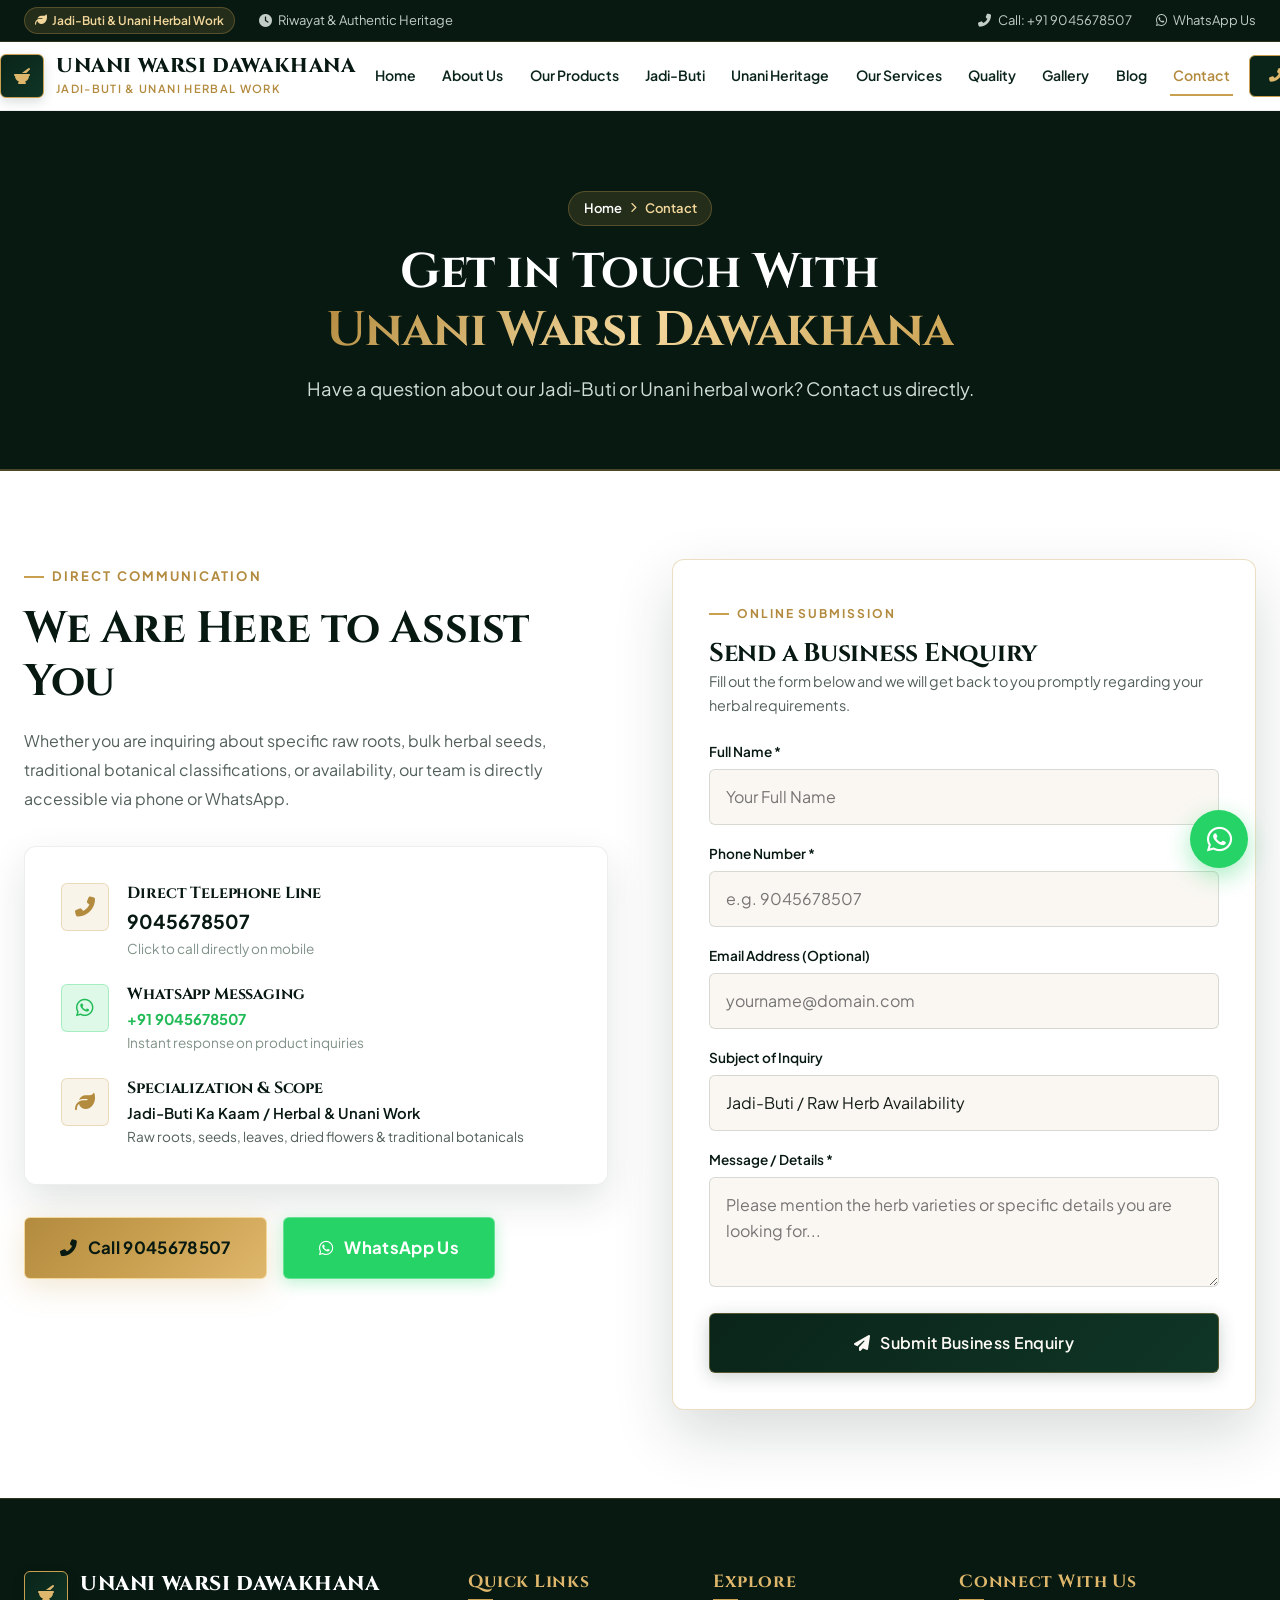
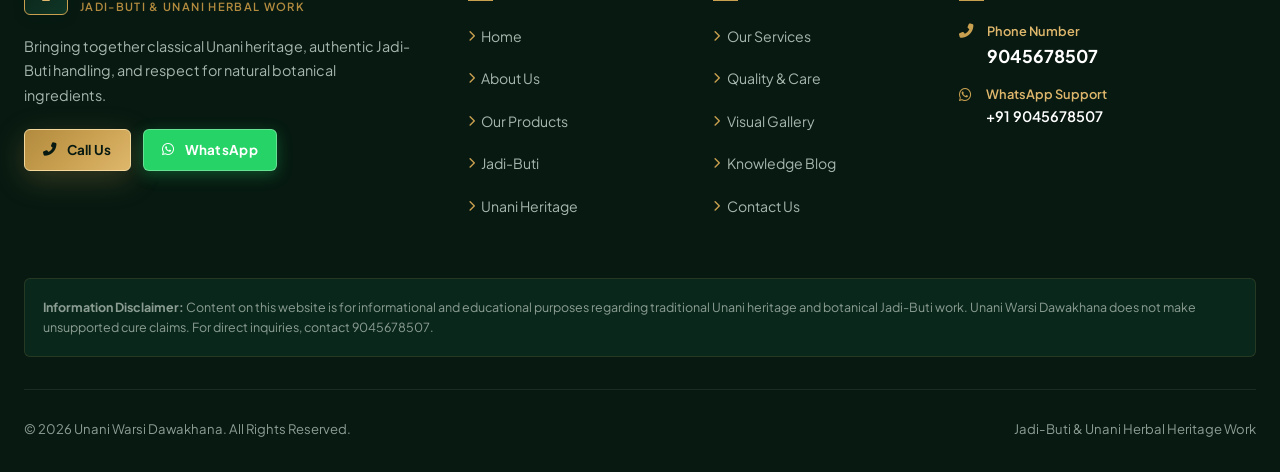
<file: contact.html>
<!DOCTYPE html>
<html lang="en">
<head>
  <meta charset="UTF-8">
  <meta name="viewport" content="width=device-width, initial-scale=1.0">
  <title>Contact Us | Unani Warsi Dawakhana — Phone: 9045678507</title>
  <meta name="description" content="Get in touch with Unani Warsi Dawakhana for enquiries regarding Jadi-Buti, raw botanicals, roots, and Unani herbal work. Call 9045678507 or WhatsApp us.">
  <meta name="keywords" content="Contact Unani Warsi Dawakhana, 9045678507, Jadi Buti phone, Unani herbal enquiry, WhatsApp Dawakhana">
  
  <!-- Stylesheets -->
  <link rel="stylesheet" href="assets/css/style.css">
  <link rel="stylesheet" href="https://cdnjs.cloudflare.com/ajax/libs/font-awesome/6.4.0/css/all.min.css">
</head>
<body>

  <!-- Scroll Progress Indicator -->
  <div id="scroll-progress"></div>

  <!-- Top Bar -->
  <div class="top-bar">
    <div class="container top-bar-inner">
      <div class="top-bar-left">
        <span class="top-bar-badge"><i class="fas fa-leaf"></i> Jadi-Buti & Unani Herbal Work</span>
        <span class="top-bar-link"><i class="fas fa-clock"></i> Riwayat & Authentic Heritage</span>
      </div>
      <div class="top-bar-right">
        <a href="tel:9045678507" class="top-bar-link"><i class="fas fa-phone-alt"></i> Call: +91 9045678507</a>
        <a href="https://wa.me/919045678507?text=Hello%2C%20I%20would%20like%20to%20know%20more%20about%20Unani%20Warsi%20Dawakhana%20and%20your%20Jadi-Buti%20work." target="_blank" rel="noopener" class="top-bar-link"><i class="fab fa-whatsapp"></i> WhatsApp Us</a>
      </div>
    </div>
  </div>

  <!-- Main Sticky Header -->
  <header class="main-header">
    <div class="container nav-container">
      <a href="index.html" class="brand-logo">
        <div class="brand-emblem-wrap">
          <div class="brand-icon"><i class="fas fa-mortar-pestle"></i></div>
          <div class="brand-text-wrap">
            <span class="brand-name">UNANI WARSI DAWAKHANA</span>
            <span class="brand-tagline">Jadi-Buti & Unani Herbal Work</span>
          </div>
        </div>
      </a>

      <!-- Desktop Navigation -->
      <nav class="nav-menu">
        <a href="index.html" class="nav-link">Home</a>
        <a href="about.html" class="nav-link">About Us</a>
        <a href="products.html" class="nav-link">Our Products</a>
        <a href="jadi-buti.html" class="nav-link">Jadi-Buti</a>
        <a href="unani-heritage.html" class="nav-link">Unani Heritage</a>
        <a href="services.html" class="nav-link">Our Services</a>
        <a href="quality.html" class="nav-link">Quality</a>
        <a href="gallery.html" class="nav-link">Gallery</a>
        <a href="blog.html" class="nav-link">Blog</a>
        <a href="contact.html" class="nav-link active">Contact</a>
      </nav>

      <!-- Action Buttons -->
      <div class="header-actions">
        <a href="tel:9045678507" class="btn-header-call"><i class="fas fa-phone-alt"></i> Call Now</a>
        <a href="https://wa.me/919045678507?text=Hello%2C%20I%20would%20like%20to%20know%20more%20about%20Unani%20Warsi%20Dawakhana%20and%20your%20Jadi-Buti%20work." target="_blank" rel="noopener" class="btn-header-wa"><i class="fab fa-whatsapp"></i> WhatsApp</a>
        <button class="mobile-toggle" id="mobile-menu-toggle" aria-label="Open Navigation Menu"><i class="fas fa-bars"></i></button>
      </div>
    </div>
  </header>

  <!-- Mobile Drawer -->
  <div class="mobile-drawer-overlay" id="mobile-drawer-overlay"></div>
  <div class="mobile-drawer" id="mobile-drawer">
    <div>
      <div class="mobile-drawer-header">
        <div class="brand-text-wrap">
          <span class="brand-name" style="color: #ffffff; font-size: 1.1rem;">UNANI WARSI DAWAKHANA</span>
          <span class="brand-tagline">Jadi-Buti & Unani Work</span>
        </div>
        <button class="mobile-close-btn" id="mobile-close-btn" aria-label="Close Navigation Menu"><i class="fas fa-times"></i></button>
      </div>
      <div class="mobile-menu-links">
        <a href="index.html"><span>Home</span> <i class="fas fa-chevron-right"></i></a>
        <a href="about.html"><span>About Us</span> <i class="fas fa-chevron-right"></i></a>
        <a href="products.html"><span>Our Products</span> <i class="fas fa-chevron-right"></i></a>
        <a href="jadi-buti.html"><span>Jadi-Buti</span> <i class="fas fa-chevron-right"></i></a>
        <a href="unani-heritage.html"><span>Unani Heritage</span> <i class="fas fa-chevron-right"></i></a>
        <a href="services.html"><span>Our Services</span> <i class="fas fa-chevron-right"></i></a>
        <a href="quality.html"><span>Quality</span> <i class="fas fa-chevron-right"></i></a>
        <a href="gallery.html"><span>Gallery</span> <i class="fas fa-chevron-right"></i></a>
        <a href="blog.html"><span>Blog / Knowledge</span> <i class="fas fa-chevron-right"></i></a>
        <a href="contact.html" class="active"><span>Contact Us</span> <i class="fas fa-chevron-right"></i></a>
      </div>
    </div>
    <div class="mobile-drawer-footer">
      <a href="tel:9045678507" class="btn btn-gold btn-sm"><i class="fas fa-phone-alt"></i> Call: 9045678507</a>
      <a href="https://wa.me/919045678507?text=Hello%2C%20I%20would%20like%20to%20know%20more%20about%20Unani%20Warsi%20Dawakhana%20and%20your%20Jadi-Buti%20work." target="_blank" rel="noopener" class="btn btn-whatsapp btn-sm"><i class="fab fa-whatsapp"></i> WhatsApp Us</a>
    </div>
  </div>

  <!-- ==========================================================================
       PAGE HERO
       ========================================================================== -->
  <section class="page-hero">
    <div class="page-hero-bg" style="background-image: url('https://images.unsplash.com/photo-1540555700478-4be289fbecef?auto=format&fit=crop&w=1920&q=80');"></div>
    <div class="container page-hero-content reveal">
      <div class="breadcrumb">
        <a href="index.html">Home</a>
        <i class="fas fa-chevron-right" style="font-size: 0.65rem;"></i>
        <span>Contact</span>
      </div>
      <h1 class="page-hero-title">Get in Touch With <br><span class="gold-text">Unani Warsi Dawakhana</span></h1>
      <p class="page-hero-subtitle">Have a question about our Jadi-Buti or Unani herbal work? Contact us directly.</p>
    </div>
  </section>

  <!-- ==========================================================================
       CONTACT CONTENT & FORM SECTION
       ========================================================================== -->
  <section class="section bg-white">
    <div class="container">
      <div class="grid-2" style="align-items: start; gap: 4rem;">
        
        <!-- Left Column: Contact Information -->
        <div class="reveal">
          <span class="section-tag">Direct Communication</span>
          <h2 class="section-title">We Are Here to Assist You</h2>
          <p style="color: var(--color-text-muted); line-height: 1.8; margin-bottom: 2rem;">
            Whether you are inquiring about specific raw roots, bulk herbal seeds, traditional botanical classifications, or availability, our team is directly accessible via phone or WhatsApp.
          </p>

          <div class="contact-card-box" style="margin-bottom: 2rem;">
            <div class="contact-info-list">
              
              <!-- Phone -->
              <div class="contact-info-item">
                <div class="contact-info-icon"><i class="fas fa-phone-alt"></i></div>
                <div class="contact-info-text">
                  <h4>Direct Telephone Line</h4>
                  <p><a href="tel:9045678507" style="font-weight: 700; font-size: 1.2rem; color: var(--color-forest-dark);">9045678507</a></p>
                  <p style="font-size: 0.85rem; color: var(--color-text-light);">Click to call directly on mobile</p>
                </div>
              </div>

              <!-- WhatsApp -->
              <div class="contact-info-item">
                <div class="contact-info-icon" style="background: rgba(37, 211, 102, 0.15); border-color: rgba(37, 211, 102, 0.3); color: #20BA56;"><i class="fab fa-whatsapp"></i></div>
                <div class="contact-info-text">
                  <h4>WhatsApp Messaging</h4>
                  <p><a href="https://wa.me/919045678507?text=Hello%2C%20I%20would%20like%20to%20know%20more%20about%20Unani%20Warsi%20Dawakhana%20and%20your%20Jadi-Buti%20work." target="_blank" rel="noopener" style="font-weight: 700; color: #20BA56;">+91 9045678507</a></p>
                  <p style="font-size: 0.85rem; color: var(--color-text-light);">Instant response on product inquiries</p>
                </div>
              </div>

              <!-- Specialization -->
              <div class="contact-info-item">
                <div class="contact-info-icon"><i class="fas fa-leaf"></i></div>
                <div class="contact-info-text">
                  <h4>Specialization & Scope</h4>
                  <p style="color: var(--color-forest-dark); font-weight: 600;">Jadi-Buti Ka Kaam / Herbal & Unani Work</p>
                  <p style="font-size: 0.85rem; color: var(--color-text-muted);">Raw roots, seeds, leaves, dried flowers & traditional botanicals</p>
                </div>
              </div>

            </div>
          </div>

          <div style="display: flex; gap: 1rem; flex-wrap: wrap;">
            <a href="tel:9045678507" class="btn btn-gold btn-lg"><i class="fas fa-phone-alt"></i> Call 9045678507</a>
            <a href="https://wa.me/919045678507?text=Hello%2C%20I%20would%20like%20to%20know%20more%20about%20Unani%20Warsi%20Dawakhana%20and%20your%20Jadi-Buti%20work." target="_blank" rel="noopener" class="btn btn-whatsapp btn-lg"><i class="fab fa-whatsapp"></i> WhatsApp Us</a>
          </div>
        </div>

        <!-- Right Column: Interactive Business Enquiry Form -->
        <div class="contact-card-box reveal reveal-delay-1" style="background: #ffffff; border: 1px solid var(--color-gold-border); box-shadow: var(--shadow-xl);">
          <div style="margin-bottom: 1.5rem;">
            <span class="section-tag" style="font-size: 0.75rem;">Online Submission</span>
            <h3 style="font-size: 1.6rem; color: var(--color-forest-dark);">Send a Business Enquiry</h3>
            <p style="color: var(--color-text-muted); font-size: 0.9rem;">Fill out the form below and we will get back to you promptly regarding your herbal requirements.</p>
          </div>

          <form id="dawakhana-contact-form">
            <div class="form-group">
              <label for="contact-name" class="form-label">Full Name *</label>
              <input type="text" id="contact-name" class="form-control" placeholder="Your Full Name" required>
            </div>

            <div class="form-group">
              <label for="contact-phone" class="form-label">Phone Number *</label>
              <input type="tel" id="contact-phone" class="form-control" placeholder="e.g. 9045678507" required>
            </div>

            <div class="form-group">
              <label for="contact-email" class="form-label">Email Address (Optional)</label>
              <input type="email" id="contact-email" class="form-control" placeholder="yourname@domain.com">
            </div>

            <div class="form-group">
              <label for="contact-subject" class="form-label">Subject of Inquiry</label>
              <select id="contact-subject" class="form-control">
                <option value="Jadi-Buti Raw Materials">Jadi-Buti / Raw Herb Availability</option>
                <option value="Medicinal Roots (Jadiyan)">Medicinal Roots (Jadiyan)</option>
                <option value="Botanical Seeds">Botanical Seeds (Beej)</option>
                <option value="Dried Leaves & Flowers">Dried Leaves & Flowers</option>
                <option value="Unani Formulation Guidance">Traditional Unani Work</option>
                <option value="General Business Enquiry">General Business Enquiry</option>
              </select>
            </div>

            <div class="form-group">
              <label for="contact-message" class="form-label">Message / Details *</label>
              <textarea id="contact-message" class="form-control" placeholder="Please mention the herb varieties or specific details you are looking for..." required></textarea>
            </div>

            <button type="submit" class="btn btn-primary" style="width: 100%; padding: 1rem; font-size: 1rem;">
              <i class="fas fa-paper-plane"></i> Submit Business Enquiry
            </button>
          </form>
        </div>

      </div>
    </div>
  </section>

  <!-- Form Success Toast Notification -->
  <div class="form-feedback-toast" id="form-feedback-toast">
    <i class="fas fa-check-circle" style="color: var(--color-gold-light); font-size: 1.5rem;"></i>
    <div>
      <h5 style="color: #ffffff; margin-bottom: 2px;">Thank you for your enquiry!</h5>
      <p style="color: var(--color-text-inverse-muted); font-size: 0.85rem; margin: 0;">Unani Warsi Dawakhana will review your message and contact you soon.</p>
    </div>
  </div>

  <!-- ==========================================================================
       FOOTER
       ========================================================================== -->
  <footer class="main-footer">
    <div class="container">
      <div class="footer-grid">
        <div>
          <div class="brand-emblem-wrap">
            <div class="brand-icon"><i class="fas fa-mortar-pestle"></i></div>
            <div class="brand-text-wrap">
              <span class="brand-name" style="color: #ffffff;">UNANI WARSI DAWAKHANA</span>
              <span class="brand-tagline">Jadi-Buti & Unani Herbal Work</span>
            </div>
          </div>
          <p class="footer-brand-desc">Bringing together classical Unani heritage, authentic Jadi-Buti handling, and respect for natural botanical ingredients.</p>
          <div style="display: flex; gap: 0.75rem;">
            <a href="tel:9045678507" class="btn btn-gold btn-sm"><i class="fas fa-phone-alt"></i> Call Us</a>
            <a href="https://wa.me/919045678507?text=Hello%2C%20I%20would%20like%20to%20know%20more%20about%20Unani%20Warsi%20Dawakhana%20and%20your%20Jadi-Buti%20work." target="_blank" rel="noopener" class="btn btn-whatsapp btn-sm"><i class="fab fa-whatsapp"></i> WhatsApp</a>
          </div>
        </div>

        <div>
          <h4 class="footer-heading">Quick Links</h4>
          <ul class="footer-links">
            <li><a href="index.html" class="footer-link"><i class="fas fa-chevron-right" style="font-size: 0.7rem; color: var(--color-gold-main);"></i> Home</a></li>
            <li><a href="about.html" class="footer-link"><i class="fas fa-chevron-right" style="font-size: 0.7rem; color: var(--color-gold-main);"></i> About Us</a></li>
            <li><a href="products.html" class="footer-link"><i class="fas fa-chevron-right" style="font-size: 0.7rem; color: var(--color-gold-main);"></i> Our Products</a></li>
            <li><a href="jadi-buti.html" class="footer-link"><i class="fas fa-chevron-right" style="font-size: 0.7rem; color: var(--color-gold-main);"></i> Jadi-Buti</a></li>
            <li><a href="unani-heritage.html" class="footer-link"><i class="fas fa-chevron-right" style="font-size: 0.7rem; color: var(--color-gold-main);"></i> Unani Heritage</a></li>
          </ul>
        </div>

        <div>
          <h4 class="footer-heading">Explore</h4>
          <ul class="footer-links">
            <li><a href="services.html" class="footer-link"><i class="fas fa-chevron-right" style="font-size: 0.7rem; color: var(--color-gold-main);"></i> Our Services</a></li>
            <li><a href="quality.html" class="footer-link"><i class="fas fa-chevron-right" style="font-size: 0.7rem; color: var(--color-gold-main);"></i> Quality & Care</a></li>
            <li><a href="gallery.html" class="footer-link"><i class="fas fa-chevron-right" style="font-size: 0.7rem; color: var(--color-gold-main);"></i> Visual Gallery</a></li>
            <li><a href="blog.html" class="footer-link"><i class="fas fa-chevron-right" style="font-size: 0.7rem; color: var(--color-gold-main);"></i> Knowledge Blog</a></li>
            <li><a href="contact.html" class="footer-link"><i class="fas fa-chevron-right" style="font-size: 0.7rem; color: var(--color-gold-main);"></i> Contact Us</a></li>
          </ul>
        </div>

        <div>
          <h4 class="footer-heading">Connect With Us</h4>
          <div class="footer-contact-item">
            <i class="fas fa-phone-alt footer-contact-icon"></i>
            <div>
              <span style="display: block; font-size: 0.8rem; color: var(--color-gold-light); font-weight: 600;">Phone Number</span>
              <a href="tel:9045678507" style="color: #ffffff; font-weight: 700; font-size: 1.1rem;">9045678507</a>
            </div>
          </div>
          <div class="footer-contact-item">
            <i class="fab fa-whatsapp footer-contact-icon"></i>
            <div>
              <span style="display: block; font-size: 0.8rem; color: var(--color-gold-light); font-weight: 600;">WhatsApp Support</span>
              <a href="https://wa.me/919045678507?text=Hello%2C%20I%20would%20like%20to%20know%20more%20about%20Unani%20Warsi%20Dawakhana%20and%20your%20Jadi-Buti%20work." target="_blank" rel="noopener" style="color: #ffffff; font-weight: 600;">+91 9045678507</a>
            </div>
          </div>
        </div>
      </div>

      <div class="footer-disclaimer-box">
        <strong>Information Disclaimer:</strong> Content on this website is for informational and educational purposes regarding traditional Unani heritage and botanical Jadi-Buti work. Unani Warsi Dawakhana does not make unsupported cure claims. For direct inquiries, contact 9045678507.
      </div>

      <div class="footer-bottom">
        <div>© 2026 Unani Warsi Dawakhana. All Rights Reserved.</div>
        <div>Jadi-Buti & Unani Herbal Heritage Work</div>
      </div>
    </div>
  </footer>

  <!-- Floating WhatsApp & Mobile Bar -->
  <a href="https://wa.me/919045678507?text=Hello%2C%20I%20would%20like%20to%20know%20more%20about%20Unani%20Warsi%20Dawakhana%20and%20your%20Jadi-Buti%20work." target="_blank" rel="noopener" class="floating-whatsapp pulse-glow" aria-label="Chat with us on WhatsApp"><i class="fab fa-whatsapp"></i></a>
  <div class="mobile-bottom-bar">
    <div class="mobile-bottom-bar-inner">
      <a href="tel:9045678507" class="btn btn-gold btn-sm"><i class="fas fa-phone-alt"></i> Call Now</a>
      <a href="https://wa.me/919045678507?text=Hello%2C%20I%20would%20like%20to%20know%20more%20about%20Unani%20Warsi%20Dawakhana%20and%20your%20Jadi-Buti%20work." target="_blank" rel="noopener" class="btn btn-whatsapp btn-sm"><i class="fab fa-whatsapp"></i> WhatsApp</a>
    </div>
  </div>

  <script src="assets/js/main.js"></script>
</body>
</html>
</file>
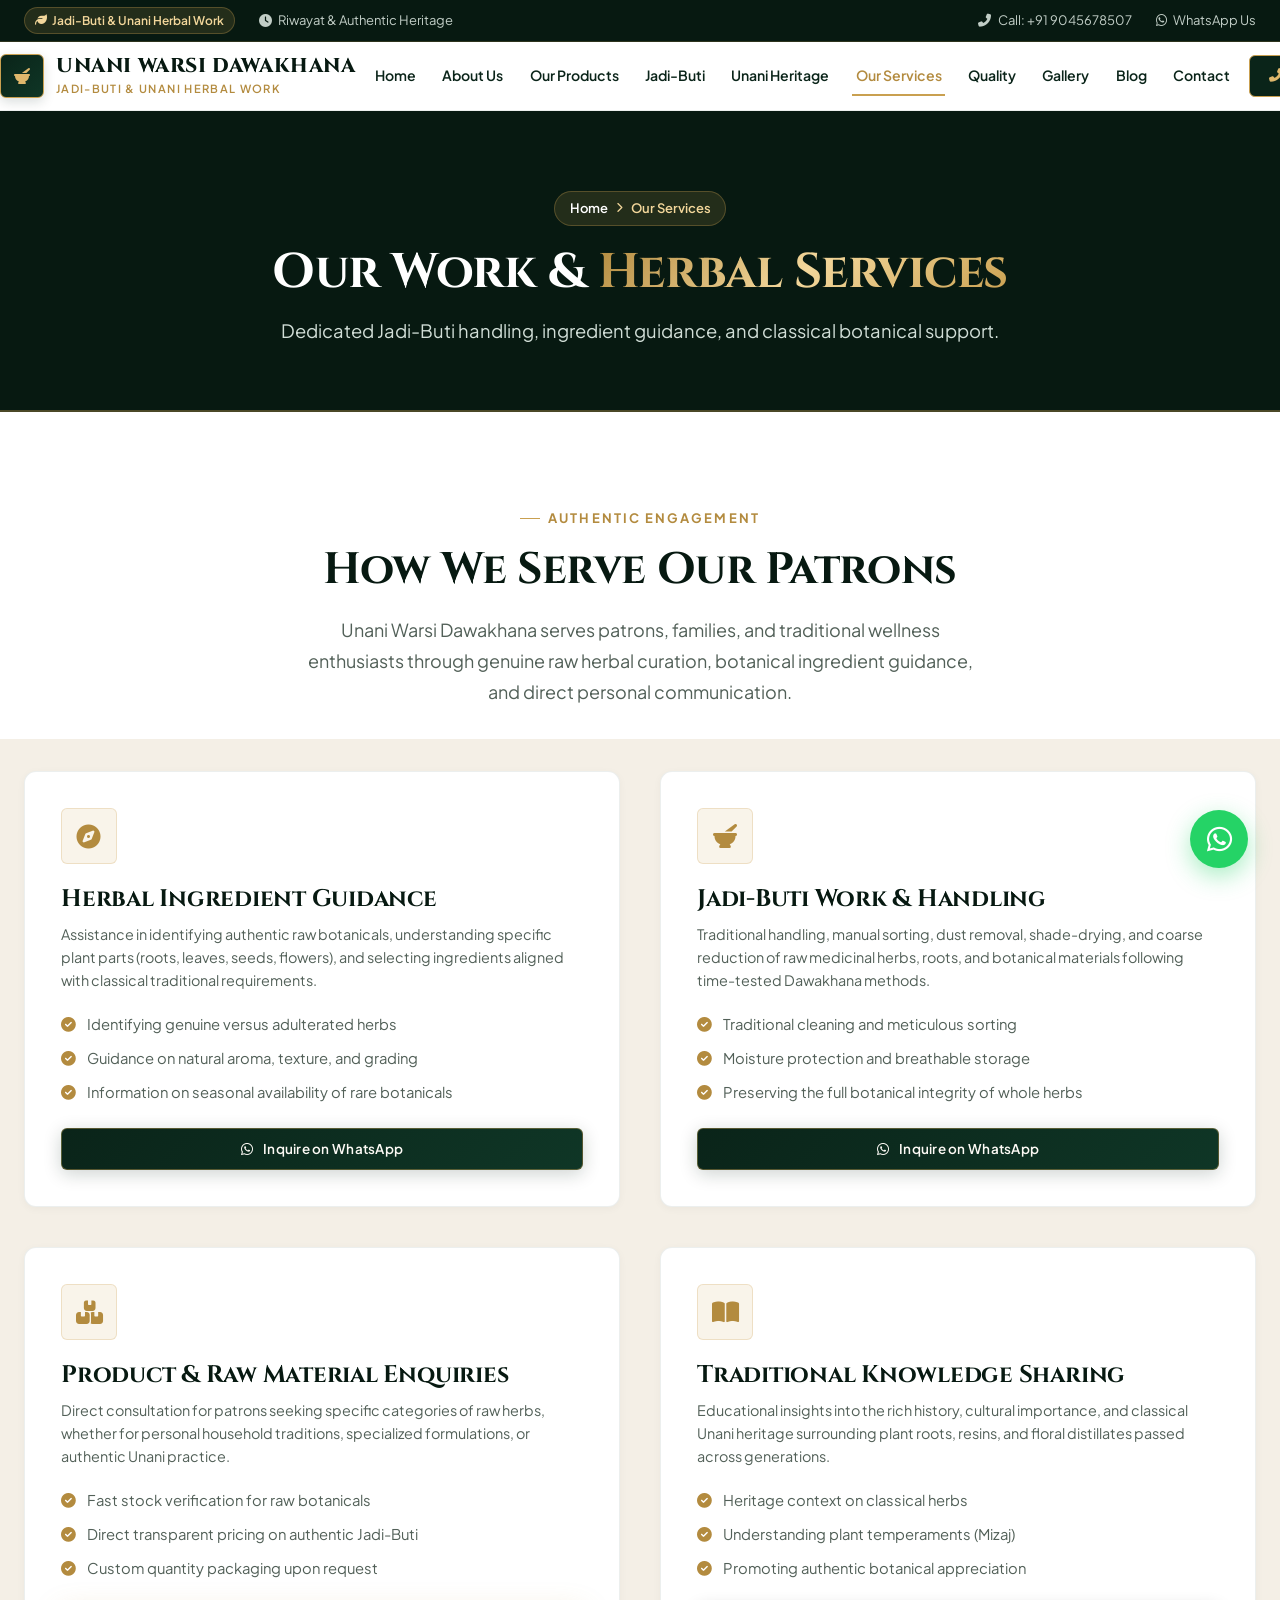
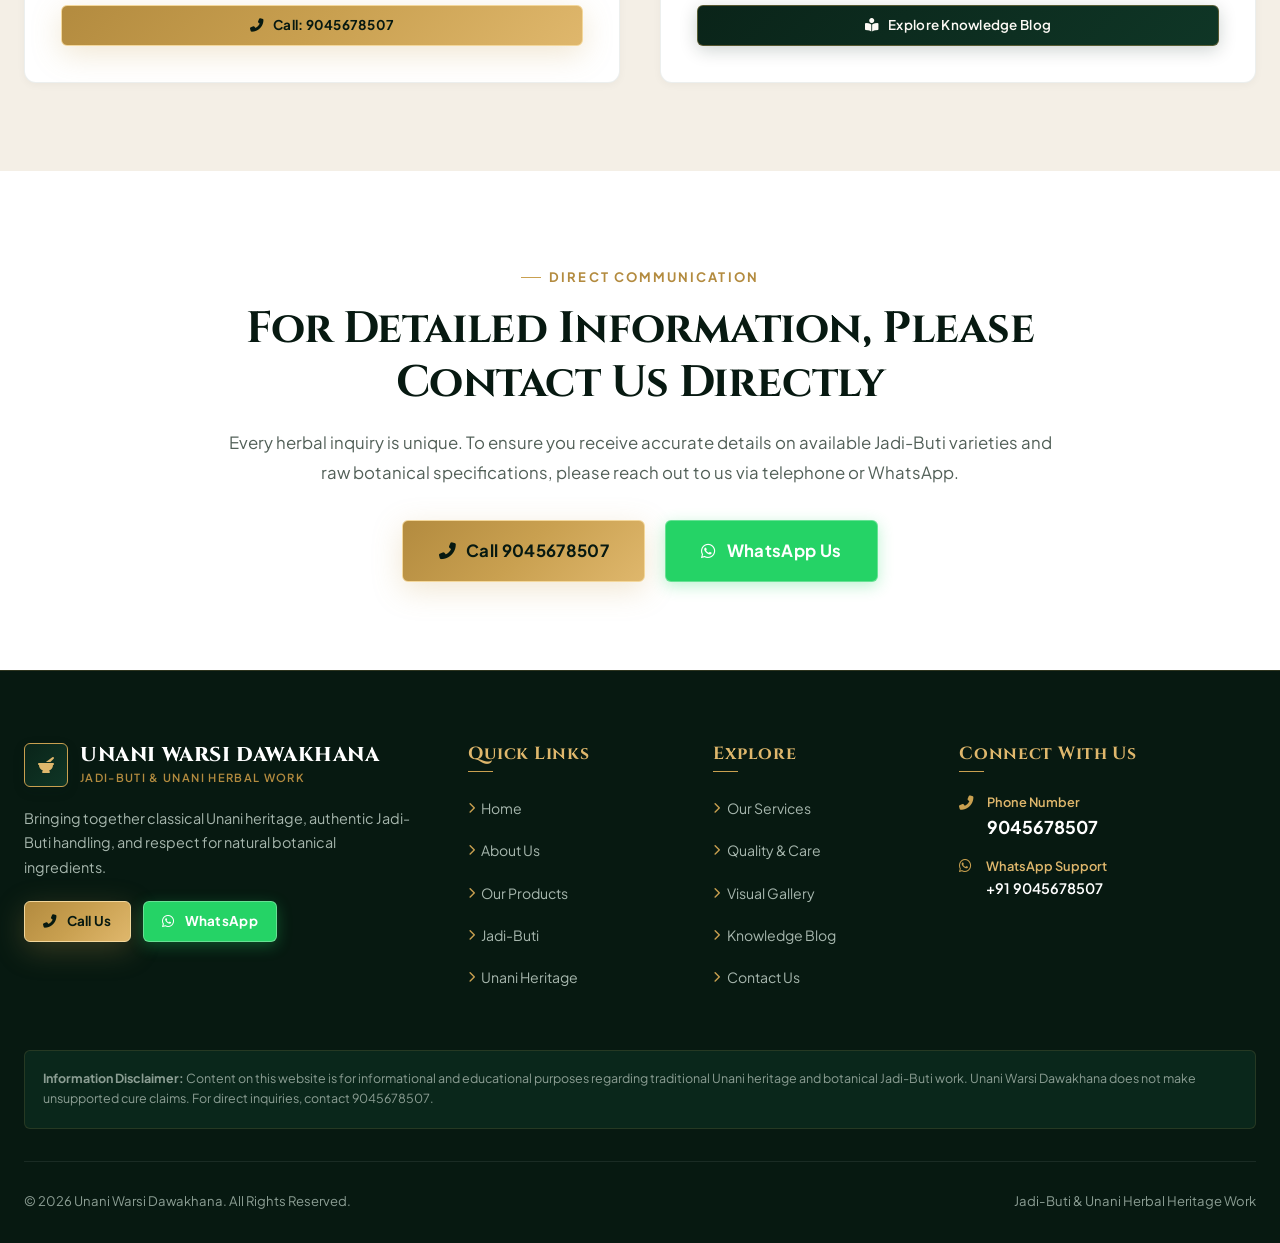
<file: services.html>
<!DOCTYPE html>
<html lang="en">
<head>
  <meta charset="UTF-8">
  <meta name="viewport" content="width=device-width, initial-scale=1.0">
  <title>Our Services & Herbal Work | Unani Warsi Dawakhana</title>
  <meta name="description" content="Explore our Jadi-Buti work, botanical ingredient guidance, and traditional Unani herbal services at Unani Warsi Dawakhana. Direct enquiries: 9045678507.">
  <meta name="keywords" content="Unani Dawakhana services, Jadi Buti work, Herbal guidance, Raw herb enquiries, Botanical consultation">
  
  <!-- Stylesheets -->
  <link rel="stylesheet" href="assets/css/style.css">
  <link rel="stylesheet" href="https://cdnjs.cloudflare.com/ajax/libs/font-awesome/6.4.0/css/all.min.css">
</head>
<body>

  <!-- Scroll Progress Indicator -->
  <div id="scroll-progress"></div>

  <!-- Top Bar -->
  <div class="top-bar">
    <div class="container top-bar-inner">
      <div class="top-bar-left">
        <span class="top-bar-badge"><i class="fas fa-leaf"></i> Jadi-Buti & Unani Herbal Work</span>
        <span class="top-bar-link"><i class="fas fa-clock"></i> Riwayat & Authentic Heritage</span>
      </div>
      <div class="top-bar-right">
        <a href="tel:9045678507" class="top-bar-link"><i class="fas fa-phone-alt"></i> Call: +91 9045678507</a>
        <a href="https://wa.me/919045678507?text=Hello%2C%20I%20would%20like%20to%20know%20more%20about%20Unani%20Warsi%20Dawakhana%20and%20your%20Jadi-Buti%20work." target="_blank" rel="noopener" class="top-bar-link"><i class="fab fa-whatsapp"></i> WhatsApp Us</a>
      </div>
    </div>
  </div>

  <!-- Main Sticky Header -->
  <header class="main-header">
    <div class="container nav-container">
      <a href="index.html" class="brand-logo">
        <div class="brand-emblem-wrap">
          <div class="brand-icon"><i class="fas fa-mortar-pestle"></i></div>
          <div class="brand-text-wrap">
            <span class="brand-name">UNANI WARSI DAWAKHANA</span>
            <span class="brand-tagline">Jadi-Buti & Unani Herbal Work</span>
          </div>
        </div>
      </a>

      <!-- Desktop Navigation -->
      <nav class="nav-menu">
        <a href="index.html" class="nav-link">Home</a>
        <a href="about.html" class="nav-link">About Us</a>
        <a href="products.html" class="nav-link">Our Products</a>
        <a href="jadi-buti.html" class="nav-link">Jadi-Buti</a>
        <a href="unani-heritage.html" class="nav-link">Unani Heritage</a>
        <a href="services.html" class="nav-link active">Our Services</a>
        <a href="quality.html" class="nav-link">Quality</a>
        <a href="gallery.html" class="nav-link">Gallery</a>
        <a href="blog.html" class="nav-link">Blog</a>
        <a href="contact.html" class="nav-link">Contact</a>
      </nav>

      <!-- Action Buttons -->
      <div class="header-actions">
        <a href="tel:9045678507" class="btn-header-call"><i class="fas fa-phone-alt"></i> Call Now</a>
        <a href="https://wa.me/919045678507?text=Hello%2C%20I%20would%20like%20to%20know%20more%20about%20Unani%20Warsi%20Dawakhana%20and%20your%20Jadi-Buti%20work." target="_blank" rel="noopener" class="btn-header-wa"><i class="fab fa-whatsapp"></i> WhatsApp</a>
        <button class="mobile-toggle" id="mobile-menu-toggle" aria-label="Open Navigation Menu"><i class="fas fa-bars"></i></button>
      </div>
    </div>
  </header>

  <!-- Mobile Drawer -->
  <div class="mobile-drawer-overlay" id="mobile-drawer-overlay"></div>
  <div class="mobile-drawer" id="mobile-drawer">
    <div>
      <div class="mobile-drawer-header">
        <div class="brand-text-wrap">
          <span class="brand-name" style="color: #ffffff; font-size: 1.1rem;">UNANI WARSI DAWAKHANA</span>
          <span class="brand-tagline">Jadi-Buti & Unani Work</span>
        </div>
        <button class="mobile-close-btn" id="mobile-close-btn" aria-label="Close Navigation Menu"><i class="fas fa-times"></i></button>
      </div>
      <div class="mobile-menu-links">
        <a href="index.html"><span>Home</span> <i class="fas fa-chevron-right"></i></a>
        <a href="about.html"><span>About Us</span> <i class="fas fa-chevron-right"></i></a>
        <a href="products.html"><span>Our Products</span> <i class="fas fa-chevron-right"></i></a>
        <a href="jadi-buti.html"><span>Jadi-Buti</span> <i class="fas fa-chevron-right"></i></a>
        <a href="unani-heritage.html"><span>Unani Heritage</span> <i class="fas fa-chevron-right"></i></a>
        <a href="services.html" class="active"><span>Our Services</span> <i class="fas fa-chevron-right"></i></a>
        <a href="quality.html"><span>Quality</span> <i class="fas fa-chevron-right"></i></a>
        <a href="gallery.html"><span>Gallery</span> <i class="fas fa-chevron-right"></i></a>
        <a href="blog.html"><span>Blog / Knowledge</span> <i class="fas fa-chevron-right"></i></a>
        <a href="contact.html"><span>Contact Us</span> <i class="fas fa-chevron-right"></i></a>
      </div>
    </div>
    <div class="mobile-drawer-footer">
      <a href="tel:9045678507" class="btn btn-gold btn-sm"><i class="fas fa-phone-alt"></i> Call: 9045678507</a>
      <a href="https://wa.me/919045678507?text=Hello%2C%20I%20would%20like%20to%20know%20more%20about%20Unani%20Warsi%20Dawakhana%20and%20your%20Jadi-Buti%20work." target="_blank" rel="noopener" class="btn btn-whatsapp btn-sm"><i class="fab fa-whatsapp"></i> WhatsApp Us</a>
    </div>
  </div>

  <!-- ==========================================================================
       PAGE HERO
       ========================================================================== -->
  <section class="page-hero">
    <div class="page-hero-bg" style="background-image: url('https://images.unsplash.com/photo-1587854692152-cbe660dbde88?auto=format&fit=crop&w=1920&q=80');"></div>
    <div class="container page-hero-content reveal">
      <div class="breadcrumb">
        <a href="index.html">Home</a>
        <i class="fas fa-chevron-right" style="font-size: 0.65rem;"></i>
        <span>Our Services</span>
      </div>
      <h1 class="page-hero-title">Our Work & <span class="gold-text">Herbal Services</span></h1>
      <p class="page-hero-subtitle">Dedicated Jadi-Buti handling, ingredient guidance, and classical botanical support.</p>
    </div>
  </section>

  <!-- ==========================================================================
       SERVICES INTRO
       ========================================================================== -->
  <section class="section bg-white" style="padding-bottom: 2rem;">
    <div class="container text-center mx-auto" style="max-width: 820px;">
      <span class="section-tag">Authentic Engagement</span>
      <h2 class="section-title">How We Serve Our Patrons</h2>
      <p class="section-subtitle mx-auto">
        Unani Warsi Dawakhana serves patrons, families, and traditional wellness enthusiasts through genuine raw herbal curation, botanical ingredient guidance, and direct personal communication.
      </p>
    </div>
  </section>

  <!-- ==========================================================================
       4 CORE SERVICE AREAS
       ========================================================================== -->
  <section class="section bg-cream" style="padding-top: 2rem;">
    <div class="container">
      <div class="grid-2">

        <!-- Service 1 -->
        <div class="category-card reveal" style="padding: 2.25rem;">
          <div class="feature-icon-box"><i class="fas fa-compass"></i></div>
          <h3 class="category-card-title" style="font-size: 1.5rem;">Herbal Ingredient Guidance</h3>
          <p class="category-card-desc" style="margin-bottom: 1.25rem;">
            Assistance in identifying authentic raw botanicals, understanding specific plant parts (roots, leaves, seeds, flowers), and selecting ingredients aligned with classical traditional requirements.
          </p>
          <ul style="display: flex; flex-direction: column; gap: 0.6rem; color: var(--color-text-muted); font-size: 0.925rem; margin-bottom: 1.5rem;">
            <li><i class="fas fa-check-circle" style="color: var(--color-gold-deep); margin-right: 0.5rem;"></i> Identifying genuine versus adulterated herbs</li>
            <li><i class="fas fa-check-circle" style="color: var(--color-gold-deep); margin-right: 0.5rem;"></i> Guidance on natural aroma, texture, and grading</li>
            <li><i class="fas fa-check-circle" style="color: var(--color-gold-deep); margin-right: 0.5rem;"></i> Information on seasonal availability of rare botanicals</li>
          </ul>
          <a href="https://wa.me/919045678507?text=Hello%2C%20I%20would%20like%20guidance%20on%20herbal%20ingredients." target="_blank" rel="noopener" class="btn btn-primary btn-sm"><i class="fab fa-whatsapp"></i> Inquire on WhatsApp</a>
        </div>

        <!-- Service 2 -->
        <div class="category-card reveal reveal-delay-1" style="padding: 2.25rem;">
          <div class="feature-icon-box"><i class="fas fa-mortar-pestle"></i></div>
          <h3 class="category-card-title" style="font-size: 1.5rem;">Jadi-Buti Work & Handling</h3>
          <p class="category-card-desc" style="margin-bottom: 1.25rem;">
            Traditional handling, manual sorting, dust removal, shade-drying, and coarse reduction of raw medicinal herbs, roots, and botanical materials following time-tested Dawakhana methods.
          </p>
          <ul style="display: flex; flex-direction: column; gap: 0.6rem; color: var(--color-text-muted); font-size: 0.925rem; margin-bottom: 1.5rem;">
            <li><i class="fas fa-check-circle" style="color: var(--color-gold-deep); margin-right: 0.5rem;"></i> Traditional cleaning and meticulous sorting</li>
            <li><i class="fas fa-check-circle" style="color: var(--color-gold-deep); margin-right: 0.5rem;"></i> Moisture protection and breathable storage</li>
            <li><i class="fas fa-check-circle" style="color: var(--color-gold-deep); margin-right: 0.5rem;"></i> Preserving the full botanical integrity of whole herbs</li>
          </ul>
          <a href="https://wa.me/919045678507?text=Hello%2C%20I%20have%20an%20enquiry%20regarding%20Jadi-Buti%20handling%20and%20work." target="_blank" rel="noopener" class="btn btn-primary btn-sm"><i class="fab fa-whatsapp"></i> Inquire on WhatsApp</a>
        </div>

        <!-- Service 3 -->
        <div class="category-card reveal" style="padding: 2.25rem;">
          <div class="feature-icon-box"><i class="fas fa-boxes-stacked"></i></div>
          <h3 class="category-card-title" style="font-size: 1.5rem;">Product & Raw Material Enquiries</h3>
          <p class="category-card-desc" style="margin-bottom: 1.25rem;">
            Direct consultation for patrons seeking specific categories of raw herbs, whether for personal household traditions, specialized formulations, or authentic Unani practice.
          </p>
          <ul style="display: flex; flex-direction: column; gap: 0.6rem; color: var(--color-text-muted); font-size: 0.925rem; margin-bottom: 1.5rem;">
            <li><i class="fas fa-check-circle" style="color: var(--color-gold-deep); margin-right: 0.5rem;"></i> Fast stock verification for raw botanicals</li>
            <li><i class="fas fa-check-circle" style="color: var(--color-gold-deep); margin-right: 0.5rem;"></i> Direct transparent pricing on authentic Jadi-Buti</li>
            <li><i class="fas fa-check-circle" style="color: var(--color-gold-deep); margin-right: 0.5rem;"></i> Custom quantity packaging upon request</li>
          </ul>
          <a href="tel:9045678507" class="btn btn-gold btn-sm"><i class="fas fa-phone-alt"></i> Call: 9045678507</a>
        </div>

        <!-- Service 4 -->
        <div class="category-card reveal reveal-delay-1" style="padding: 2.25rem;">
          <div class="feature-icon-box"><i class="fas fa-book-open"></i></div>
          <h3 class="category-card-title" style="font-size: 1.5rem;">Traditional Knowledge Sharing</h3>
          <p class="category-card-desc" style="margin-bottom: 1.25rem;">
            Educational insights into the rich history, cultural importance, and classical Unani heritage surrounding plant roots, resins, and floral distillates passed across generations.
          </p>
          <ul style="display: flex; flex-direction: column; gap: 0.6rem; color: var(--color-text-muted); font-size: 0.925rem; margin-bottom: 1.5rem;">
            <li><i class="fas fa-check-circle" style="color: var(--color-gold-deep); margin-right: 0.5rem;"></i> Heritage context on classical herbs</li>
            <li><i class="fas fa-check-circle" style="color: var(--color-gold-deep); margin-right: 0.5rem;"></i> Understanding plant temperaments (Mizaj)</li>
            <li><i class="fas fa-check-circle" style="color: var(--color-gold-deep); margin-right: 0.5rem;"></i> Promoting authentic botanical appreciation</li>
          </ul>
          <a href="blog.html" class="btn btn-primary btn-sm"><i class="fas fa-book-reader"></i> Explore Knowledge Blog</a>
        </div>

      </div>
    </div>
  </section>

  <!-- ==========================================================================
       IMPORTANT CONSULTATION NOTICE & CTA
       ========================================================================== -->
  <section class="section bg-white text-center">
    <div class="container container-narrow reveal">
      <span class="section-tag">Direct Communication</span>
      <h2 class="section-title">For Detailed Information, Please Contact Us Directly</h2>
      <p style="color: var(--color-text-muted); font-size: 1.05rem; line-height: 1.8; margin-bottom: 2rem;">
        Every herbal inquiry is unique. To ensure you receive accurate details on available Jadi-Buti varieties and raw botanical specifications, please reach out to us via telephone or WhatsApp.
      </p>
      <div style="display: flex; justify-content: center; gap: 1.25rem; flex-wrap: wrap;">
        <a href="tel:9045678507" class="btn btn-gold btn-lg"><i class="fas fa-phone-alt"></i> Call 9045678507</a>
        <a href="https://wa.me/919045678507?text=Hello%2C%20I%20would%20like%20to%20know%20more%20about%20your%20herbal%20work." target="_blank" rel="noopener" class="btn btn-whatsapp btn-lg"><i class="fab fa-whatsapp"></i> WhatsApp Us</a>
      </div>
    </div>
  </section>

  <!-- ==========================================================================
       FOOTER
       ========================================================================== -->
  <footer class="main-footer">
    <div class="container">
      <div class="footer-grid">
        <div>
          <div class="brand-emblem-wrap">
            <div class="brand-icon"><i class="fas fa-mortar-pestle"></i></div>
            <div class="brand-text-wrap">
              <span class="brand-name" style="color: #ffffff;">UNANI WARSI DAWAKHANA</span>
              <span class="brand-tagline">Jadi-Buti & Unani Herbal Work</span>
            </div>
          </div>
          <p class="footer-brand-desc">Bringing together classical Unani heritage, authentic Jadi-Buti handling, and respect for natural botanical ingredients.</p>
          <div style="display: flex; gap: 0.75rem;">
            <a href="tel:9045678507" class="btn btn-gold btn-sm"><i class="fas fa-phone-alt"></i> Call Us</a>
            <a href="https://wa.me/919045678507?text=Hello%2C%20I%20would%20like%20to%20know%20more%20about%20Unani%20Warsi%20Dawakhana%20and%20your%20Jadi-Buti%20work." target="_blank" rel="noopener" class="btn btn-whatsapp btn-sm"><i class="fab fa-whatsapp"></i> WhatsApp</a>
          </div>
        </div>

        <div>
          <h4 class="footer-heading">Quick Links</h4>
          <ul class="footer-links">
            <li><a href="index.html" class="footer-link"><i class="fas fa-chevron-right" style="font-size: 0.7rem; color: var(--color-gold-main);"></i> Home</a></li>
            <li><a href="about.html" class="footer-link"><i class="fas fa-chevron-right" style="font-size: 0.7rem; color: var(--color-gold-main);"></i> About Us</a></li>
            <li><a href="products.html" class="footer-link"><i class="fas fa-chevron-right" style="font-size: 0.7rem; color: var(--color-gold-main);"></i> Our Products</a></li>
            <li><a href="jadi-buti.html" class="footer-link"><i class="fas fa-chevron-right" style="font-size: 0.7rem; color: var(--color-gold-main);"></i> Jadi-Buti</a></li>
            <li><a href="unani-heritage.html" class="footer-link"><i class="fas fa-chevron-right" style="font-size: 0.7rem; color: var(--color-gold-main);"></i> Unani Heritage</a></li>
          </ul>
        </div>

        <div>
          <h4 class="footer-heading">Explore</h4>
          <ul class="footer-links">
            <li><a href="services.html" class="footer-link"><i class="fas fa-chevron-right" style="font-size: 0.7rem; color: var(--color-gold-main);"></i> Our Services</a></li>
            <li><a href="quality.html" class="footer-link"><i class="fas fa-chevron-right" style="font-size: 0.7rem; color: var(--color-gold-main);"></i> Quality & Care</a></li>
            <li><a href="gallery.html" class="footer-link"><i class="fas fa-chevron-right" style="font-size: 0.7rem; color: var(--color-gold-main);"></i> Visual Gallery</a></li>
            <li><a href="blog.html" class="footer-link"><i class="fas fa-chevron-right" style="font-size: 0.7rem; color: var(--color-gold-main);"></i> Knowledge Blog</a></li>
            <li><a href="contact.html" class="footer-link"><i class="fas fa-chevron-right" style="font-size: 0.7rem; color: var(--color-gold-main);"></i> Contact Us</a></li>
          </ul>
        </div>

        <div>
          <h4 class="footer-heading">Connect With Us</h4>
          <div class="footer-contact-item">
            <i class="fas fa-phone-alt footer-contact-icon"></i>
            <div>
              <span style="display: block; font-size: 0.8rem; color: var(--color-gold-light); font-weight: 600;">Phone Number</span>
              <a href="tel:9045678507" style="color: #ffffff; font-weight: 700; font-size: 1.1rem;">9045678507</a>
            </div>
          </div>
          <div class="footer-contact-item">
            <i class="fab fa-whatsapp footer-contact-icon"></i>
            <div>
              <span style="display: block; font-size: 0.8rem; color: var(--color-gold-light); font-weight: 600;">WhatsApp Support</span>
              <a href="https://wa.me/919045678507?text=Hello%2C%20I%20would%20like%20to%20know%20more%20about%20Unani%20Warsi%20Dawakhana%20and%20your%20Jadi-Buti%20work." target="_blank" rel="noopener" style="color: #ffffff; font-weight: 600;">+91 9045678507</a>
            </div>
          </div>
        </div>
      </div>

      <div class="footer-disclaimer-box">
        <strong>Information Disclaimer:</strong> Content on this website is for informational and educational purposes regarding traditional Unani heritage and botanical Jadi-Buti work. Unani Warsi Dawakhana does not make unsupported cure claims. For direct inquiries, contact 9045678507.
      </div>

      <div class="footer-bottom">
        <div>© 2026 Unani Warsi Dawakhana. All Rights Reserved.</div>
        <div>Jadi-Buti & Unani Herbal Heritage Work</div>
      </div>
    </div>
  </footer>

  <!-- Floating WhatsApp & Mobile Bar -->
  <a href="https://wa.me/919045678507?text=Hello%2C%20I%20would%20like%20to%20know%20more%20about%20Unani%20Warsi%20Dawakhana%20and%20your%20Jadi-Buti%20work." target="_blank" rel="noopener" class="floating-whatsapp pulse-glow" aria-label="Chat with us on WhatsApp"><i class="fab fa-whatsapp"></i></a>
  <div class="mobile-bottom-bar">
    <div class="mobile-bottom-bar-inner">
      <a href="tel:9045678507" class="btn btn-gold btn-sm"><i class="fas fa-phone-alt"></i> Call Now</a>
      <a href="https://wa.me/919045678507?text=Hello%2C%20I%20would%20like%20to%20know%20more%20about%20Unani%20Warsi%20Dawakhana%20and%20your%20Jadi-Buti%20work." target="_blank" rel="noopener" class="btn btn-whatsapp btn-sm"><i class="fab fa-whatsapp"></i> WhatsApp</a>
    </div>
  </div>

  <script src="assets/js/main.js"></script>
</body>
</html>
</file>
<file: assets/css/style.css>
/* ==========================================================================
   UNANI WARSI DAWAKHANA - LUXURY DESIGN SYSTEM & STYLESHEET
   Jadi-Buti & Unani Herbal Work | Phone: 9045678507
   Aesthetic: Heritage Emerald & Forest Green, Antique Gold, Warm Beige/Alabaster
   Fully Responsive (320px - 1920px+), Touch-Optimized, Safe-Area Supported
   ========================================================================== */

@import url('https://fonts.googleapis.com/css2?family=Cinzel:wght@500;600;700;800;900&family=Plus+Jakarta+Sans:wght@300;400;500;600;700;800&family=Playfair+Display:ital,wght@0,400;0,600;0,700;1,400;1,600&display=swap');

:root {
  /* Primary Heritage Green Palette */
  --color-forest-dark: #071911;
  --color-forest-deep: #0a2419;
  --color-forest-main: #0f3626;
  --color-forest-light: #164d37;
  --color-emerald-accent: #1e6b4d;
  --color-olive-tint: #3b4e2b;

  /* Luxurious Gold & Metallic Accents */
  --color-gold-deep: #b38b3f;
  --color-gold-main: #c9a050;
  --color-gold-light: #dfb76c;
  --color-gold-shimmer: #f3d79b;
  --color-gold-subtle: rgba(201, 160, 80, 0.15);
  --color-gold-border: rgba(201, 160, 80, 0.35);

  /* Backgrounds & Neutrals */
  --color-bg-body: #faf7f2;
  --color-bg-surface: #ffffff;
  --color-bg-cream: #f4efe6;
  --color-bg-sand: #eae2d3;
  --color-bg-dark-surface: #0a2419;

  /* Typography Colors */
  --color-text-main: #141c17;
  --color-text-muted: #526058;
  --color-text-light: #809287;
  --color-text-inverse: #fdfaf5;
  --color-text-inverse-muted: #c1cdc6;

  /* Borders & Shadows */
  --border-subtle: rgba(15, 54, 38, 0.08);
  --border-gold: 1px solid var(--color-gold-border);
  --shadow-sm: 0 2px 8px rgba(10, 36, 25, 0.04);
  --shadow-md: 0 8px 24px rgba(10, 36, 25, 0.08);
  --shadow-lg: 0 16px 40px rgba(10, 36, 25, 0.12);
  --shadow-xl: 0 24px 60px rgba(10, 36, 25, 0.16);
  --shadow-gold: 0 8px 30px rgba(201, 160, 80, 0.25);

  /* Typography Fonts */
  --font-serif-display: 'Cinzel', serif;
  --font-serif-editorial: 'Playfair Display', serif;
  --font-sans: 'Plus Jakarta Sans', -apple-system, BlinkMacSystemFont, sans-serif;

  /* Layout & Transitions */
  --container-max: 1320px;
  --radius-sm: 6px;
  --radius-md: 12px;
  --radius-lg: 20px;
  --radius-full: 9999px;
  --transition-fast: 0.2s cubic-bezier(0.4, 0, 0.2, 1);
  --transition-smooth: 0.35s cubic-bezier(0.4, 0, 0.2, 1);
  --transition-slow: 0.6s cubic-bezier(0.16, 1, 0.3, 1);
}

/* ==========================================================================
   RESET & BASE STYLES
   ========================================================================== */

*, *::before, *::after {
  box-sizing: border-box;
  margin: 0;
  padding: 0;
  -webkit-tap-highlight-color: transparent;
}

html {
  font-size: 16px;
  scroll-behavior: smooth;
  -webkit-font-smoothing: antialiased;
  -moz-osx-font-smoothing: grayscale;
  overflow-x: hidden;
}

body {
  font-family: var(--font-sans);
  background-color: var(--color-bg-body);
  color: var(--color-text-main);
  line-height: 1.65;
  overflow-x: hidden;
  position: relative;
  width: 100%;
}

img {
  max-width: 100%;
  height: auto;
  display: block;
  object-fit: cover;
}

a {
  color: inherit;
  text-decoration: none;
  transition: var(--transition-fast);
  touch-action: manipulation;
}

ul, ol {
  list-style: none;
}

button, input, textarea, select {
  font: inherit;
  color: inherit;
  border: none;
  background: none;
  outline: none;
  touch-action: manipulation;
}

button {
  cursor: pointer;
}

/* Scroll Progress Bar */
#scroll-progress {
  position: fixed;
  top: 0;
  left: 0;
  height: 3px;
  background: linear-gradient(90deg, var(--color-gold-main), var(--color-gold-shimmer), var(--color-emerald-accent));
  width: 0%;
  z-index: 9999;
  transition: width 0.1s ease-out;
}

/* Container */
.container {
  width: 100%;
  max-width: var(--container-max);
  margin-left: auto;
  margin-right: auto;
  padding-left: 1.5rem;
  padding-right: 1.5rem;
}

.container-narrow {
  max-width: 900px;
}

.container-fluid {
  max-width: 1600px;
  padding-left: 2rem;
  padding-right: 2rem;
}

/* ==========================================================================
   TYPOGRAPHY
   ========================================================================== */

h1, h2, h3, h4, h5, h6 {
  font-family: var(--font-serif-display);
  color: var(--color-forest-dark);
  line-height: 1.25;
  font-weight: 700;
  letter-spacing: -0.01em;
  word-wrap: break-word;
  overflow-wrap: break-word;
}

.font-editorial {
  font-family: var(--font-serif-editorial);
}

.font-sans {
  font-family: var(--font-sans);
}

.section-tag {
  display: inline-flex;
  align-items: center;
  gap: 0.5rem;
  font-family: var(--font-sans);
  font-size: 0.8125rem;
  font-weight: 700;
  text-transform: uppercase;
  letter-spacing: 0.16em;
  color: var(--color-gold-deep);
  margin-bottom: 0.875rem;
  position: relative;
}

.section-tag::before {
  content: '';
  display: inline-block;
  width: 20px;
  height: 1.5px;
  background: var(--color-gold-main);
}

.section-tag-light {
  color: var(--color-gold-shimmer);
}

.section-tag-light::before {
  background: var(--color-gold-light);
}

.section-title {
  font-size: clamp(1.85rem, 3.8vw, 2.75rem);
  color: var(--color-forest-dark);
  margin-bottom: 1.15rem;
  line-height: 1.22;
}

.section-title-light {
  color: var(--color-text-inverse);
}

.section-subtitle {
  font-size: clamp(0.95rem, 2vw, 1.125rem);
  color: var(--color-text-muted);
  max-width: 680px;
  line-height: 1.7;
}

.section-subtitle-light {
  color: var(--color-text-inverse-muted);
}

.text-center {
  text-align: center;
}

.mx-auto {
  margin-left: auto;
  margin-right: auto;
}

/* Gold Text Highlight */
.gold-text {
  background: linear-gradient(135deg, var(--color-gold-deep), var(--color-gold-shimmer), var(--color-gold-main));
  -webkit-background-clip: text;
  -webkit-text-fill-color: transparent;
  display: inline-block;
}

/* ==========================================================================
   BUTTONS & CTAS
   ========================================================================== */

.btn {
  display: inline-flex;
  align-items: center;
  justify-content: center;
  gap: 0.625rem;
  padding: 0.875rem 1.875rem;
  font-family: var(--font-sans);
  font-size: 0.9375rem;
  font-weight: 600;
  letter-spacing: 0.02em;
  border-radius: var(--radius-sm);
  transition: var(--transition-smooth);
  position: relative;
  overflow: hidden;
  text-decoration: none;
  min-height: 44px;
  z-index: 1;
  text-align: center;
}

.btn-primary {
  background: linear-gradient(135deg, var(--color-forest-deep) 0%, var(--color-forest-main) 100%);
  color: var(--color-text-inverse);
  border: 1px solid rgba(201, 160, 80, 0.4);
  box-shadow: 0 4px 18px rgba(10, 36, 25, 0.2);
}

.btn-primary:hover {
  background: linear-gradient(135deg, var(--color-forest-main) 0%, var(--color-emerald-accent) 100%);
  border-color: var(--color-gold-main);
  box-shadow: 0 8px 25px rgba(10, 36, 25, 0.35);
  transform: translateY(-2px);
  color: #ffffff;
}

.btn-gold {
  background: linear-gradient(135deg, var(--color-gold-deep) 0%, var(--color-gold-main) 50%, var(--color-gold-light) 100%);
  color: #071911;
  font-weight: 700;
  border: 1px solid var(--color-gold-shimmer);
  box-shadow: var(--shadow-gold);
}

.btn-gold:hover {
  background: linear-gradient(135deg, var(--color-gold-main) 0%, var(--color-gold-light) 100%);
  transform: translateY(-2px);
  box-shadow: 0 10px 30px rgba(201, 160, 80, 0.4);
  color: #000000;
}

.btn-outline-gold {
  background: transparent;
  color: var(--color-gold-shimmer);
  border: 1.5px solid var(--color-gold-main);
}

.btn-outline-gold:hover {
  background: var(--color-gold-main);
  color: var(--color-forest-dark);
  box-shadow: var(--shadow-gold);
  transform: translateY(-2px);
}

.btn-outline-dark {
  background: transparent;
  color: var(--color-forest-dark);
  border: 1.5px solid var(--color-forest-main);
}

.btn-outline-dark:hover {
  background: var(--color-forest-main);
  color: #ffffff;
  transform: translateY(-2px);
  box-shadow: var(--shadow-md);
}

.btn-whatsapp {
  background: #25D366;
  color: #ffffff;
  font-weight: 700;
  border: 1px solid rgba(255, 255, 255, 0.3);
  box-shadow: 0 4px 15px rgba(37, 211, 102, 0.3);
}

.btn-whatsapp:hover {
  background: #20BA56;
  transform: translateY(-2px);
  box-shadow: 0 8px 25px rgba(37, 211, 102, 0.45);
  color: #ffffff;
}

.btn-sm {
  padding: 0.55rem 1.15rem;
  font-size: 0.84rem;
  min-height: 38px;
}

.btn-lg {
  padding: 1rem 2.2rem;
  font-size: 1.05rem;
  min-height: 50px;
}

/* Pulse Animation for Buttons */
.pulse-glow {
  animation: subtlePulse 2.5s infinite;
}

@keyframes subtlePulse {
  0%, 100% { box-shadow: 0 0 0 0 rgba(201, 160, 80, 0.5); }
  50% { box-shadow: 0 0 0 12px rgba(201, 160, 80, 0); }
}

/* ==========================================================================
   TOP BAR & HEADER NAVIGATION
   ========================================================================== */

.top-bar {
  background: var(--color-forest-dark);
  border-bottom: 1px solid rgba(201, 160, 80, 0.2);
  color: var(--color-text-inverse-muted);
  font-size: 0.8125rem;
  padding: 0.45rem 0;
}

.top-bar-inner {
  display: flex;
  align-items: center;
  justify-content: space-between;
}

.top-bar-left, .top-bar-right {
  display: flex;
  align-items: center;
  gap: 1.5rem;
}

.top-bar-link {
  display: inline-flex;
  align-items: center;
  gap: 0.4rem;
  color: var(--color-text-inverse-muted);
  transition: var(--transition-fast);
}

.top-bar-link:hover {
  color: var(--color-gold-light);
}

.top-bar-badge {
  display: inline-flex;
  align-items: center;
  gap: 0.35rem;
  background: rgba(201, 160, 80, 0.15);
  color: var(--color-gold-shimmer);
  padding: 0.15rem 0.6rem;
  border-radius: var(--radius-full);
  font-size: 0.75rem;
  font-weight: 600;
  border: 1px solid rgba(201, 160, 80, 0.3);
}

/* Sticky Main Navigation */
.main-header {
  position: sticky;
  top: 0;
  left: 0;
  width: 100%;
  background: rgba(255, 255, 255, 0.97);
  backdrop-filter: blur(12px);
  -webkit-backdrop-filter: blur(12px);
  border-bottom: 1px solid rgba(15, 54, 38, 0.08);
  z-index: 1000;
  transition: all 0.3s ease;
}

.main-header.scrolled {
  background: rgba(255, 255, 255, 0.99);
  box-shadow: 0 4px 20px rgba(10, 36, 25, 0.08);
  padding-top: 0.15rem;
  padding-bottom: 0.15rem;
}

.nav-container {
  display: flex;
  align-items: center;
  justify-content: space-between;
  padding: 0.75rem 0;
  gap: 1rem;
}

/* Logo */
.brand-logo {
  display: flex;
  flex-direction: column;
  text-decoration: none;
  flex-shrink: 0;
}

.brand-emblem-wrap {
  display: flex;
  align-items: center;
  gap: 0.75rem;
}

.brand-icon {
  width: 44px;
  height: 44px;
  background: linear-gradient(135deg, var(--color-forest-deep), var(--color-forest-main));
  border: 1px solid var(--color-gold-main);
  border-radius: var(--radius-sm);
  display: flex;
  align-items: center;
  justify-content: center;
  color: var(--color-gold-light);
  box-shadow: 0 4px 12px rgba(10, 36, 25, 0.15);
  flex-shrink: 0;
}

.brand-text-wrap {
  display: flex;
  flex-direction: column;
}

.brand-name {
  font-family: var(--font-serif-display);
  font-size: clamp(1rem, 2.8vw, 1.25rem);
  font-weight: 800;
  color: var(--color-forest-dark);
  letter-spacing: 0.03em;
  line-height: 1.15;
  white-space: nowrap;
}

.brand-tagline {
  font-family: var(--font-sans);
  font-size: 0.7rem;
  font-weight: 600;
  color: var(--color-gold-deep);
  text-transform: uppercase;
  letter-spacing: 0.12em;
  margin-top: 2px;
  white-space: nowrap;
}

/* Navigation Links */
.nav-menu {
  display: flex;
  align-items: center;
  gap: 1.25rem;
}

.nav-link {
  font-family: var(--font-sans);
  font-size: 0.88rem;
  font-weight: 600;
  color: var(--color-forest-deep);
  padding: 0.5rem 0.2rem;
  position: relative;
  transition: var(--transition-fast);
  white-space: nowrap;
}

.nav-link::after {
  content: '';
  position: absolute;
  bottom: 0;
  left: 0;
  width: 0;
  height: 2px;
  background: var(--color-gold-main);
  transition: width 0.3s ease;
}

.nav-link:hover, .nav-link.active {
  color: var(--color-gold-deep);
}

.nav-link:hover::after, .nav-link.active::after {
  width: 100%;
}

/* Header CTAs */
.header-actions {
  display: flex;
  align-items: center;
  gap: 0.65rem;
  flex-shrink: 0;
}

.btn-header-call {
  display: inline-flex;
  align-items: center;
  gap: 0.5rem;
  padding: 0.55rem 1.15rem;
  background: var(--color-forest-deep);
  color: var(--color-gold-light);
  border: 1px solid var(--color-gold-main);
  border-radius: var(--radius-sm);
  font-size: 0.85rem;
  font-weight: 700;
  transition: var(--transition-fast);
  white-space: nowrap;
}

.btn-header-call:hover {
  background: var(--color-forest-main);
  color: #ffffff;
  transform: translateY(-2px);
  box-shadow: 0 4px 15px rgba(10, 36, 25, 0.25);
}

.btn-header-wa {
  display: inline-flex;
  align-items: center;
  gap: 0.45rem;
  padding: 0.55rem 1rem;
  background: #25D366;
  color: #ffffff;
  border-radius: var(--radius-sm);
  font-size: 0.85rem;
  font-weight: 700;
  transition: var(--transition-fast);
  white-space: nowrap;
}

.btn-header-wa:hover {
  background: #20BA56;
  transform: translateY(-2px);
  box-shadow: 0 4px 15px rgba(37, 211, 102, 0.35);
}

/* Mobile Toggle Hamburger */
.mobile-toggle {
  display: none;
  background: rgba(15, 54, 38, 0.06);
  border: 1px solid rgba(15, 54, 38, 0.15);
  border-radius: var(--radius-sm);
  color: var(--color-forest-dark);
  font-size: 1.25rem;
  width: 42px;
  height: 42px;
  align-items: center;
  justify-content: center;
  cursor: pointer;
  transition: var(--transition-fast);
}

.mobile-toggle:hover {
  background: var(--color-forest-deep);
  color: var(--color-gold-light);
  border-color: var(--color-gold-main);
}

/* Mobile Navigation Drawer */
.mobile-drawer {
  position: fixed;
  top: 0;
  right: -100%;
  width: 320px;
  max-width: 85vw;
  height: 100%;
  height: 100vh;
  height: 100dvh;
  background: var(--color-forest-dark);
  color: var(--color-text-inverse);
  padding: max(1.5rem, env(safe-area-inset-top)) 1.5rem max(1.5rem, env(safe-area-inset-bottom)) 1.5rem;
  z-index: 2000;
  transition: right 0.38s cubic-bezier(0.16, 1, 0.3, 1);
  box-shadow: -10px 0 35px rgba(0, 0, 0, 0.5);
  display: flex;
  flex-direction: column;
  justify-content: space-between;
  overflow-y: auto;
  -webkit-overflow-scrolling: touch;
}

.mobile-drawer.active {
  right: 0;
}

.mobile-drawer-overlay {
  position: fixed;
  top: 0;
  left: 0;
  width: 100vw;
  height: 100vh;
  background: rgba(7, 25, 17, 0.75);
  backdrop-filter: blur(5px);
  -webkit-backdrop-filter: blur(5px);
  z-index: 1999;
  opacity: 0;
  visibility: hidden;
  transition: all 0.3s ease;
}

.mobile-drawer-overlay.active {
  opacity: 1;
  visibility: visible;
}

.mobile-drawer-header {
  display: flex;
  align-items: center;
  justify-content: space-between;
  padding-bottom: 1.25rem;
  border-bottom: 1px solid rgba(201, 160, 80, 0.2);
}

.mobile-close-btn {
  color: var(--color-gold-light);
  font-size: 1.75rem;
  width: 40px;
  height: 40px;
  display: flex;
  align-items: center;
  justify-content: center;
  background: rgba(201, 160, 80, 0.1);
  border-radius: 50%;
}

.mobile-menu-links {
  display: flex;
  flex-direction: column;
  gap: 0.5rem;
  margin-top: 1.25rem;
}

.mobile-menu-links a {
  padding: 0.75rem 0.85rem;
  color: var(--color-text-inverse);
  font-weight: 600;
  font-size: 0.95rem;
  border-radius: var(--radius-sm);
  display: flex;
  align-items: center;
  justify-content: space-between;
  transition: var(--transition-fast);
  min-height: 44px;
}

.mobile-menu-links a:hover, .mobile-menu-links a.active {
  background: rgba(201, 160, 80, 0.15);
  color: var(--color-gold-shimmer);
  padding-left: 1.15rem;
}

.mobile-drawer-footer {
  margin-top: 1.5rem;
  padding-top: 1.25rem;
  border-top: 1px solid rgba(201, 160, 80, 0.2);
  display: flex;
  flex-direction: column;
  gap: 0.75rem;
}

/* ==========================================================================
   HERO SLIDESHOW SECTION (HOMEPAGE)
   ========================================================================== */

.hero-slider-section {
  position: relative;
  width: 100%;
  height: 86vh;
  min-height: 580px;
  max-height: 840px;
  overflow: hidden;
  background: var(--color-forest-dark);
}

.hero-slides-wrapper {
  position: relative;
  width: 100%;
  height: 100%;
}

.hero-slide {
  position: absolute;
  top: 0;
  left: 0;
  width: 100%;
  height: 100%;
  opacity: 0;
  visibility: hidden;
  transition: opacity 1s cubic-bezier(0.4, 0, 0.2, 1), visibility 1s cubic-bezier(0.4, 0, 0.2, 1);
  z-index: 1;
}

.hero-slide.active {
  opacity: 1;
  visibility: visible;
  z-index: 2;
}

.hero-slide-bg {
  position: absolute;
  top: 0;
  left: 0;
  width: 100%;
  height: 100%;
  background-size: cover;
  background-position: center;
  transform: scale(1);
  transition: transform 6s cubic-bezier(0.16, 1, 0.3, 1);
}

.hero-slide.active .hero-slide-bg {
  transform: scale(1.08); /* Ken Burns effect */
}

.hero-overlay {
  position: absolute;
  top: 0;
  left: 0;
  width: 100%;
  height: 100%;
  background: linear-gradient(
    90deg,
    rgba(7, 25, 17, 0.93) 0%,
    rgba(7, 25, 17, 0.8) 50%,
    rgba(7, 25, 17, 0.45) 100%
  );
  z-index: 2;
}

.hero-content-container {
  position: relative;
  z-index: 3;
  height: 100%;
  display: flex;
  align-items: center;
}

.hero-text-box {
  max-width: 760px;
  color: var(--color-text-inverse);
  padding: 2rem 0;
}

.hero-badge {
  display: inline-flex;
  align-items: center;
  gap: 0.5rem;
  background: rgba(201, 160, 80, 0.2);
  backdrop-filter: blur(8px);
  -webkit-backdrop-filter: blur(8px);
  border: 1px solid var(--color-gold-main);
  padding: 0.4rem 1rem;
  border-radius: var(--radius-full);
  font-size: 0.8125rem;
  font-weight: 700;
  color: var(--color-gold-shimmer);
  text-transform: uppercase;
  letter-spacing: 0.12em;
  margin-bottom: 1.25rem;
  opacity: 0;
  transform: translateY(20px);
  transition: all 0.6s cubic-bezier(0.16, 1, 0.3, 1) 0.2s;
}

.hero-slide.active .hero-badge {
  opacity: 1;
  transform: translateY(0);
}

.hero-title {
  font-size: clamp(2.1rem, 4.8vw, 3.85rem);
  font-weight: 800;
  color: #ffffff;
  line-height: 1.18;
  margin-bottom: 1.15rem;
  opacity: 0;
  transform: translateY(25px);
  transition: all 0.7s cubic-bezier(0.16, 1, 0.3, 1) 0.35s;
}

.hero-slide.active .hero-title {
  opacity: 1;
  transform: translateY(0);
}

.hero-desc {
  font-size: clamp(0.95rem, 1.8vw, 1.22rem);
  color: #d1ded7;
  line-height: 1.65;
  margin-bottom: 1.85rem;
  max-width: 640px;
  opacity: 0;
  transform: translateY(25px);
  transition: all 0.7s cubic-bezier(0.16, 1, 0.3, 1) 0.5s;
}

.hero-slide.active .hero-desc {
  opacity: 1;
  transform: translateY(0);
}

.hero-cta-group {
  display: flex;
  align-items: center;
  flex-wrap: wrap;
  gap: 1rem;
  opacity: 0;
  transform: translateY(20px);
  transition: all 0.7s cubic-bezier(0.16, 1, 0.3, 1) 0.65s;
}

.hero-slide.active .hero-cta-group {
  opacity: 1;
  transform: translateY(0);
}

/* Hero Controls */
.hero-controls {
  position: absolute;
  bottom: 2rem;
  left: 0;
  width: 100%;
  z-index: 10;
}

.hero-controls-inner {
  display: flex;
  align-items: center;
  justify-content: space-between;
}

.hero-indicators {
  display: flex;
  align-items: center;
  gap: 0.6rem;
}

.hero-dot {
  width: 38px;
  height: 4px;
  background: rgba(255, 255, 255, 0.3);
  border-radius: var(--radius-full);
  cursor: pointer;
  transition: all 0.4s ease;
  position: relative;
  overflow: hidden;
}

.hero-dot::after {
  content: '';
  position: absolute;
  top: 0;
  left: 0;
  width: 0%;
  height: 100%;
  background: var(--color-gold-light);
}

.hero-dot.active {
  background: rgba(255, 255, 255, 0.5);
}

.hero-dot.active::after {
  width: 100%;
  transition: width 3s linear;
}

.hero-nav-arrows {
  display: flex;
  align-items: center;
  gap: 0.6rem;
}

.hero-arrow {
  width: 42px;
  height: 42px;
  border-radius: 50%;
  background: rgba(7, 25, 17, 0.7);
  border: 1px solid rgba(201, 160, 80, 0.4);
  color: var(--color-gold-light);
  display: flex;
  align-items: center;
  justify-content: center;
  cursor: pointer;
  transition: var(--transition-fast);
  backdrop-filter: blur(4px);
  -webkit-backdrop-filter: blur(4px);
}

.hero-arrow:hover {
  background: var(--color-gold-main);
  color: var(--color-forest-dark);
  border-color: var(--color-gold-shimmer);
  transform: scale(1.05);
}

/* ==========================================================================
   INNER PAGE HERO BANNER (Standard for pages 2-10)
   ========================================================================== */

.page-hero {
  position: relative;
  background: var(--color-forest-dark);
  padding: 5rem 0 4rem;
  overflow: hidden;
  border-bottom: 2px solid var(--color-gold-border);
}

.page-hero-bg {
  position: absolute;
  top: 0;
  left: 0;
  width: 100%;
  height: 100%;
  background-size: cover;
  background-position: center;
  opacity: 0.22;
  filter: saturate(1.2);
}

.page-hero-content {
  position: relative;
  z-index: 2;
  text-align: center;
  max-width: 800px;
  margin: 0 auto;
}

.page-hero-title {
  font-size: clamp(2rem, 3.8vw, 3.25rem);
  color: #ffffff;
  margin-bottom: 0.85rem;
  line-height: 1.2;
}

.page-hero-subtitle {
  font-size: clamp(0.95rem, 1.8vw, 1.15rem);
  color: #d1ded7;
  line-height: 1.65;
}

.breadcrumb {
  display: inline-flex;
  align-items: center;
  gap: 0.5rem;
  background: rgba(201, 160, 80, 0.15);
  border: 1px solid rgba(201, 160, 80, 0.3);
  padding: 0.35rem 0.9rem;
  border-radius: var(--radius-full);
  font-size: 0.8125rem;
  font-weight: 600;
  color: var(--color-gold-shimmer);
  margin-bottom: 1.15rem;
}

.breadcrumb a {
  color: #ffffff;
}

.breadcrumb a:hover {
  color: var(--color-gold-light);
}

/* ==========================================================================
   SECTIONS & LAYOUT GRIDS
   ========================================================================== */

.section {
  padding: 5.5rem 0;
  position: relative;
}

.section-sm {
  padding: 3.5rem 0;
}

.section-lg {
  padding: 7rem 0;
}

.bg-cream {
  background-color: var(--color-bg-cream);
}

.bg-white {
  background-color: #ffffff;
}

.bg-dark {
  background-color: var(--color-forest-dark);
  color: var(--color-text-inverse);
}

.bg-pattern {
  background-color: var(--color-bg-body);
  background-image: radial-gradient(rgba(15, 54, 38, 0.04) 1px, transparent 0);
  background-size: 24px 24px;
}

.grid-2 {
  display: grid;
  grid-template-columns: repeat(2, 1fr);
  gap: 2.5rem;
  align-items: center;
}

.grid-3 {
  display: grid;
  grid-template-columns: repeat(3, 1fr);
  gap: 2rem;
}

.grid-4 {
  display: grid;
  grid-template-columns: repeat(4, 1fr);
  gap: 1.5rem;
}

/* ==========================================================================
   PREMIUM CARDS & COMPONENTS
   ========================================================================== */

/* Trust Intro Section */
.intro-image-wrap {
  position: relative;
  border-radius: var(--radius-md);
  overflow: hidden;
  box-shadow: var(--shadow-xl);
  border: 1px solid var(--color-gold-border);
}

.intro-image-wrap img {
  width: 100%;
  height: 460px;
  object-fit: cover;
  transition: transform 0.6s ease;
}

.intro-image-wrap:hover img {
  transform: scale(1.03);
}

.intro-badge-overlay {
  position: absolute;
  bottom: 1.25rem;
  left: 1.25rem;
  right: 1.25rem;
  background: rgba(7, 25, 17, 0.92);
  backdrop-filter: blur(8px);
  -webkit-backdrop-filter: blur(8px);
  border: 1px solid var(--color-gold-main);
  padding: 1.15rem;
  border-radius: var(--radius-sm);
  color: #ffffff;
  display: flex;
  align-items: center;
  gap: 1rem;
  max-width: 360px;
}

.intro-badge-icon {
  font-size: 1.75rem;
  color: var(--color-gold-main);
  flex-shrink: 0;
}

/* Premium Herbal Category Cards */
.category-card {
  background: #ffffff;
  border-radius: var(--radius-md);
  overflow: hidden;
  border: 1px solid var(--border-subtle);
  box-shadow: var(--shadow-sm);
  transition: var(--transition-smooth);
  display: flex;
  flex-direction: column;
  height: 100%;
  position: relative;
}

.category-card:hover {
  transform: translateY(-6px);
  box-shadow: var(--shadow-xl);
  border-color: var(--color-gold-border);
}

.category-card-img {
  position: relative;
  height: 220px;
  overflow: hidden;
  background: var(--color-forest-dark);
}

.category-card-img img {
  width: 100%;
  height: 100%;
  object-fit: cover;
  transition: transform 0.6s cubic-bezier(0.16, 1, 0.3, 1);
}

.category-card:hover .category-card-img img {
  transform: scale(1.08);
}

.category-badge {
  position: absolute;
  top: 0.85rem;
  right: 0.85rem;
  background: rgba(7, 25, 17, 0.88);
  backdrop-filter: blur(4px);
  -webkit-backdrop-filter: blur(4px);
  color: var(--color-gold-shimmer);
  font-size: 0.72rem;
  font-weight: 700;
  padding: 0.25rem 0.65rem;
  border-radius: var(--radius-full);
  border: 1px solid rgba(201, 160, 80, 0.3);
}

.category-card-body {
  padding: 1.6rem;
  display: flex;
  flex-direction: column;
  flex-grow: 1;
}

.category-card-title {
  font-size: 1.3rem;
  color: var(--color-forest-dark);
  margin-bottom: 0.55rem;
  line-height: 1.25;
}

.category-card-desc {
  color: var(--color-text-muted);
  font-size: 0.9rem;
  line-height: 1.6;
  margin-bottom: 1.4rem;
  flex-grow: 1;
}

/* Feature/Pillar Cards (Why Choose Us) */
.feature-card {
  background: #ffffff;
  padding: 2rem 1.75rem;
  border-radius: var(--radius-md);
  border: 1px solid var(--border-subtle);
  box-shadow: var(--shadow-sm);
  transition: var(--transition-smooth);
  position: relative;
  overflow: hidden;
}

.feature-card::before {
  content: '';
  position: absolute;
  top: 0;
  left: 0;
  width: 100%;
  height: 3px;
  background: linear-gradient(90deg, var(--color-gold-deep), var(--color-gold-light));
  opacity: 0;
  transition: opacity 0.3s ease;
}

.feature-card:hover {
  transform: translateY(-5px);
  box-shadow: var(--shadow-lg);
  border-color: rgba(201, 160, 80, 0.3);
}

.feature-card:hover::before {
  opacity: 1;
}

.feature-icon-box {
  width: 56px;
  height: 56px;
  border-radius: var(--radius-sm);
  background: rgba(201, 160, 80, 0.12);
  border: 1px solid rgba(201, 160, 80, 0.25);
  display: flex;
  align-items: center;
  justify-content: center;
  color: var(--color-gold-deep);
  font-size: 1.5rem;
  margin-bottom: 1.25rem;
  transition: var(--transition-fast);
}

.feature-card:hover .feature-icon-box {
  background: var(--color-forest-main);
  color: var(--color-gold-light);
  border-color: var(--color-gold-main);
}

.feature-card-title {
  font-size: 1.2rem;
  margin-bottom: 0.65rem;
  color: var(--color-forest-dark);
}

.feature-card-desc {
  font-size: 0.9rem;
  color: var(--color-text-muted);
  line-height: 1.6;
}

/* Parallax Heritage Banner */
.parallax-banner {
  position: relative;
  padding: 6.5rem 0;
  background-attachment: scroll; /* Mobile compatible */
  background-position: center;
  background-repeat: no-repeat;
  background-size: cover;
  text-align: center;
  color: #ffffff;
  overflow: hidden;
}

@media (min-width: 1025px) {
  .parallax-banner {
    background-attachment: fixed;
  }
}

.parallax-banner-overlay {
  position: absolute;
  top: 0;
  left: 0;
  width: 100%;
  height: 100%;
  background: linear-gradient(135deg, rgba(7, 25, 17, 0.94), rgba(15, 54, 38, 0.88));
}

.parallax-banner-content {
  position: relative;
  z-index: 2;
  max-width: 850px;
  margin: 0 auto;
}

/* Editorial Quotes */
.editorial-quote-box {
  background: linear-gradient(135deg, rgba(15, 54, 38, 0.05), rgba(201, 160, 80, 0.08));
  border-left: 4px solid var(--color-gold-main);
  padding: 2.25rem 2rem;
  border-radius: 0 var(--radius-md) var(--radius-md) 0;
  margin: 2.25rem 0;
  position: relative;
}

.editorial-quote-text {
  font-family: var(--font-serif-editorial);
  font-style: italic;
  font-size: 1.35rem;
  color: var(--color-forest-dark);
  line-height: 1.6;
  margin-bottom: 0.85rem;
}

.editorial-quote-author {
  font-family: var(--font-sans);
  font-size: 0.85rem;
  font-weight: 700;
  color: var(--color-gold-deep);
  text-transform: uppercase;
  letter-spacing: 0.1em;
}

/* Step Process / Timeline (About, Jadi-Buti, Quality) */
.timeline-process {
  display: grid;
  grid-template-columns: repeat(auto-fit, minmax(210px, 1fr));
  gap: 1.75rem;
  position: relative;
  margin: 2.5rem 0;
}

.timeline-step {
  background: #ffffff;
  padding: 1.85rem 1.4rem;
  border-radius: var(--radius-md);
  border: 1px solid var(--border-subtle);
  box-shadow: var(--shadow-sm);
  text-align: center;
  position: relative;
  transition: var(--transition-smooth);
}

.timeline-step:hover {
  transform: translateY(-4px);
  border-color: var(--color-gold-main);
  box-shadow: var(--shadow-md);
}

.timeline-step-num {
  width: 46px;
  height: 46px;
  border-radius: 50%;
  background: linear-gradient(135deg, var(--color-forest-deep), var(--color-forest-main));
  border: 2px solid var(--color-gold-main);
  color: var(--color-gold-light);
  font-weight: 800;
  font-family: var(--font-serif-display);
  font-size: 1.15rem;
  display: flex;
  align-items: center;
  justify-content: center;
  margin: 0 auto 1.15rem;
}

.timeline-step-title {
  font-size: 1.12rem;
  color: var(--color-forest-dark);
  margin-bottom: 0.45rem;
}

.timeline-step-desc {
  font-size: 0.875rem;
  color: var(--color-text-muted);
  line-height: 1.55;
}

/* ==========================================================================
   GALLERY & LIGHTBOX
   ========================================================================== */

.gallery-filters {
  display: flex;
  align-items: center;
  justify-content: center;
  flex-wrap: wrap;
  gap: 0.65rem;
  margin-bottom: 2.5rem;
}

.filter-btn {
  padding: 0.55rem 1.25rem;
  background: #ffffff;
  border: 1px solid var(--border-subtle);
  border-radius: var(--radius-full);
  font-size: 0.85rem;
  font-weight: 600;
  color: var(--color-forest-deep);
  transition: var(--transition-fast);
  min-height: 38px;
}

.filter-btn:hover, .filter-btn.active {
  background: var(--color-forest-deep);
  color: var(--color-gold-light);
  border-color: var(--color-gold-main);
  box-shadow: var(--shadow-sm);
}

.gallery-grid {
  display: grid;
  grid-template-columns: repeat(auto-fill, minmax(280px, 1fr));
  gap: 1.25rem;
}

.gallery-item {
  position: relative;
  border-radius: var(--radius-md);
  overflow: hidden;
  height: 260px;
  cursor: pointer;
  box-shadow: var(--shadow-sm);
  border: 1px solid rgba(15, 54, 38, 0.08);
}

.gallery-item img {
  width: 100%;
  height: 100%;
  object-fit: cover;
  transition: transform 0.6s cubic-bezier(0.16, 1, 0.3, 1);
}

.gallery-item-overlay {
  position: absolute;
  top: 0;
  left: 0;
  width: 100%;
  height: 100%;
  background: linear-gradient(to top, rgba(7, 25, 17, 0.92) 0%, rgba(7, 25, 17, 0.3) 60%, transparent 100%);
  display: flex;
  flex-direction: column;
  justify-content: flex-end;
  padding: 1.25rem;
  opacity: 0;
  transition: opacity 0.3s ease;
}

.gallery-item:hover .gallery-item-overlay {
  opacity: 1;
}

.gallery-item:hover img {
  transform: scale(1.08);
}

.gallery-item-title {
  color: #ffffff;
  font-size: 1.1rem;
  font-family: var(--font-serif-display);
  margin-bottom: 0.2rem;
  line-height: 1.2;
}

.gallery-item-cat {
  color: var(--color-gold-shimmer);
  font-size: 0.75rem;
  font-weight: 600;
  text-transform: uppercase;
  letter-spacing: 0.08em;
}

/* Fullscreen Lightbox */
.lightbox-modal {
  position: fixed;
  top: 0;
  left: 0;
  width: 100%;
  height: 100%;
  background: rgba(7, 25, 17, 0.96);
  backdrop-filter: blur(12px);
  -webkit-backdrop-filter: blur(12px);
  z-index: 3000;
  display: none;
  align-items: center;
  justify-content: center;
  padding: 1.5rem;
}

.lightbox-modal.active {
  display: flex;
}

.lightbox-content-box {
  position: relative;
  max-width: 950px;
  width: 100%;
  max-height: 92vh;
  display: flex;
  flex-direction: column;
  align-items: center;
}

.lightbox-img-wrap {
  width: 100%;
  max-height: 72vh;
  border-radius: var(--radius-sm);
  overflow: hidden;
  border: 1px solid var(--color-gold-border);
  box-shadow: 0 20px 50px rgba(0, 0, 0, 0.6);
  background: #000000;
}

.lightbox-img-wrap img {
  width: 100%;
  max-height: 72vh;
  object-fit: contain;
  margin: 0 auto;
}

.lightbox-caption {
  margin-top: 0.85rem;
  text-align: center;
  color: #ffffff;
}

.lightbox-caption h4 {
  color: var(--color-gold-light);
  font-size: 1.15rem;
  margin-bottom: 0.2rem;
}

.lightbox-caption p {
  color: var(--color-text-inverse-muted);
  font-size: 0.85rem;
}

.lightbox-close {
  position: absolute;
  top: -2.75rem;
  right: 0;
  color: #ffffff;
  font-size: 2.2rem;
  background: none;
  border: none;
  cursor: pointer;
  width: 44px;
  height: 44px;
  display: flex;
  align-items: center;
  justify-content: center;
}

.lightbox-close:hover {
  color: var(--color-gold-light);
}

.lightbox-arrow {
  position: absolute;
  top: 50%;
  transform: translateY(-50%);
  width: 46px;
  height: 46px;
  border-radius: 50%;
  background: rgba(7, 25, 17, 0.85);
  border: 1px solid var(--color-gold-main);
  color: var(--color-gold-light);
  font-size: 1.15rem;
  display: flex;
  align-items: center;
  justify-content: center;
  cursor: pointer;
  transition: var(--transition-fast);
}

.lightbox-prev { left: 0.75rem; }
.lightbox-next { right: 0.75rem; }

.lightbox-arrow:hover {
  background: var(--color-gold-main);
  color: var(--color-forest-dark);
}

/* ==========================================================================
   BLOG & KNOWLEDGE CENTER
   ========================================================================== */

.blog-card {
  background: #ffffff;
  border-radius: var(--radius-md);
  overflow: hidden;
  border: 1px solid var(--border-subtle);
  box-shadow: var(--shadow-sm);
  transition: var(--transition-smooth);
  display: flex;
  flex-direction: column;
  height: 100%;
}

.blog-card:hover {
  transform: translateY(-6px);
  box-shadow: var(--shadow-xl);
  border-color: var(--color-gold-border);
}

.blog-card-img {
  height: 210px;
  position: relative;
  overflow: hidden;
}

.blog-card-img img {
  width: 100%;
  height: 100%;
  object-fit: cover;
  transition: transform 0.6s ease;
}

.blog-card:hover .blog-card-img img {
  transform: scale(1.06);
}

.blog-meta-badge {
  position: absolute;
  bottom: 0.85rem;
  left: 0.85rem;
  background: rgba(7, 25, 17, 0.88);
  backdrop-filter: blur(4px);
  -webkit-backdrop-filter: blur(4px);
  color: var(--color-gold-shimmer);
  font-size: 0.72rem;
  font-weight: 700;
  padding: 0.25rem 0.65rem;
  border-radius: var(--radius-full);
}

.blog-card-body {
  padding: 1.6rem;
  display: flex;
  flex-direction: column;
  flex-grow: 1;
}

.blog-date {
  font-size: 0.8rem;
  color: var(--color-text-light);
  margin-bottom: 0.45rem;
}

.blog-card-title {
  font-size: 1.2rem;
  line-height: 1.35;
  color: var(--color-forest-dark);
  margin-bottom: 0.65rem;
}

.blog-card-excerpt {
  color: var(--color-text-muted);
  font-size: 0.88rem;
  line-height: 1.6;
  margin-bottom: 1.35rem;
  flex-grow: 1;
}

.blog-read-more {
  display: inline-flex;
  align-items: center;
  gap: 0.4rem;
  color: var(--color-gold-deep);
  font-weight: 700;
  font-size: 0.875rem;
  cursor: pointer;
  padding: 0.4rem 0;
  min-height: 38px;
}

.blog-read-more:hover {
  color: var(--color-forest-main);
}

/* Article Reader Modal */
.article-modal {
  position: fixed;
  top: 0;
  left: 0;
  width: 100%;
  height: 100%;
  background: rgba(7, 25, 17, 0.88);
  backdrop-filter: blur(8px);
  -webkit-backdrop-filter: blur(8px);
  z-index: 3000;
  display: none;
  align-items: center;
  justify-content: center;
  padding: 1.25rem;
}

.article-modal.active {
  display: flex;
}

.article-modal-box {
  background: #ffffff;
  border-radius: var(--radius-md);
  max-width: 800px;
  width: 100%;
  max-height: 88vh;
  overflow-y: auto;
  -webkit-overflow-scrolling: touch;
  padding: 2.25rem 2rem;
  position: relative;
  box-shadow: var(--shadow-xl);
  border: 1px solid var(--color-gold-border);
}

.article-modal-close {
  position: absolute;
  top: 1.15rem;
  right: 1.15rem;
  font-size: 1.4rem;
  color: var(--color-forest-dark);
  background: #f4efe6;
  width: 38px;
  height: 38px;
  border-radius: 50%;
  display: flex;
  align-items: center;
  justify-content: center;
  cursor: pointer;
}

/* ==========================================================================
   CONTACT SECTION & FORMS
   ========================================================================== */

.contact-card-box {
  background: #ffffff;
  border-radius: var(--radius-md);
  padding: 2.25rem;
  border: 1px solid var(--border-subtle);
  box-shadow: var(--shadow-lg);
}

.contact-info-list {
  display: flex;
  flex-direction: column;
  gap: 1.5rem;
}

.contact-info-item {
  display: flex;
  align-items: flex-start;
  gap: 1.15rem;
}

.contact-info-icon {
  width: 48px;
  height: 48px;
  border-radius: var(--radius-sm);
  background: rgba(201, 160, 80, 0.12);
  border: 1px solid rgba(201, 160, 80, 0.3);
  display: flex;
  align-items: center;
  justify-content: center;
  color: var(--color-gold-deep);
  font-size: 1.25rem;
  flex-shrink: 0;
}

.contact-info-text h4 {
  font-size: 1rem;
  color: var(--color-forest-dark);
  margin-bottom: 0.2rem;
}

.contact-info-text p, .contact-info-text a {
  color: var(--color-text-muted);
  font-size: 0.925rem;
}

.contact-info-text a:hover {
  color: var(--color-gold-deep);
}

/* Form Styles - 16px Font Size on Mobile Prevents iOS Safari Zoom */
.form-group {
  margin-bottom: 1.15rem;
}

.form-label {
  display: block;
  font-size: 0.85rem;
  font-weight: 600;
  color: var(--color-forest-dark);
  margin-bottom: 0.35rem;
}

.form-control {
  width: 100%;
  padding: 0.85rem 1rem;
  background: #faf7f2;
  border: 1px solid rgba(15, 54, 38, 0.15);
  border-radius: var(--radius-sm);
  font-size: 16px; /* Essential for mobile Safari */
  color: var(--color-text-main);
  transition: var(--transition-fast);
  -webkit-appearance: none;
}

.form-control:focus {
  background: #ffffff;
  border-color: var(--color-gold-main);
  box-shadow: 0 0 0 3px rgba(201, 160, 80, 0.2);
}

textarea.form-control {
  resize: vertical;
  min-height: 110px;
}

.form-feedback-toast {
  position: fixed;
  bottom: 2rem;
  right: 2rem;
  background: var(--color-forest-dark);
  color: #ffffff;
  border: 1px solid var(--color-gold-main);
  padding: 1.15rem 1.75rem;
  border-radius: var(--radius-sm);
  box-shadow: var(--shadow-xl);
  display: none;
  align-items: center;
  gap: 1rem;
  z-index: 9999;
  max-width: 90vw;
}

.form-feedback-toast.active {
  display: flex;
  animation: slideUpToast 0.4s ease forwards;
}

@keyframes slideUpToast {
  from { transform: translateY(40px); opacity: 0; }
  to { transform: translateY(0); opacity: 1; }
}

/* ==========================================================================
   GLOBAL CALL TO ACTION BANNER
   ========================================================================== */

.cta-banner {
  background: linear-gradient(135deg, var(--color-forest-dark) 0%, var(--color-forest-main) 100%);
  border-top: 2px solid var(--color-gold-border);
  border-bottom: 2px solid var(--color-gold-border);
  padding: 5rem 0;
  color: #ffffff;
  position: relative;
  overflow: hidden;
}

.cta-banner::before {
  content: '';
  position: absolute;
  top: 0;
  left: 0;
  width: 100%;
  height: 100%;
  background-image: radial-gradient(rgba(201, 160, 80, 0.1) 1px, transparent 0);
  background-size: 30px 30px;
}

.cta-content {
  position: relative;
  z-index: 2;
  text-align: center;
  max-width: 800px;
  margin: 0 auto;
}

.cta-actions {
  display: flex;
  align-items: center;
  justify-content: center;
  flex-wrap: wrap;
  gap: 1.15rem;
  margin-top: 2rem;
}

/* ==========================================================================
   FOOTER
   ========================================================================== */

.main-footer {
  background: var(--color-forest-dark);
  color: var(--color-text-inverse-muted);
  border-top: 1px solid rgba(201, 160, 80, 0.2);
  padding-top: 4.5rem;
  padding-bottom: 2rem;
}

.footer-grid {
  display: grid;
  grid-template-columns: 2fr 1fr 1fr 1.5fr;
  gap: 3rem;
  margin-bottom: 3.5rem;
}

.footer-brand-desc {
  color: #a7b7ae;
  font-size: 0.9rem;
  line-height: 1.7;
  margin: 1.15rem 0 1.35rem;
}

.footer-heading {
  font-family: var(--font-serif-display);
  font-size: 1.1rem;
  color: var(--color-gold-light);
  margin-bottom: 1.25rem;
  letter-spacing: 0.04em;
  position: relative;
  padding-bottom: 0.45rem;
}

.footer-heading::after {
  content: '';
  position: absolute;
  bottom: 0;
  left: 0;
  width: 25px;
  height: 1.5px;
  background: var(--color-gold-main);
}

.footer-links {
  display: flex;
  flex-direction: column;
  gap: 0.65rem;
}

.footer-link {
  color: #a7b7ae;
  font-size: 0.88rem;
  transition: var(--transition-fast);
  display: inline-flex;
  align-items: center;
  gap: 0.4rem;
  padding: 0.2rem 0;
  min-height: 32px;
}

.footer-link:hover {
  color: var(--color-gold-light);
  transform: translateX(3px);
}

.footer-contact-item {
  display: flex;
  align-items: flex-start;
  gap: 0.85rem;
  margin-bottom: 0.85rem;
  font-size: 0.9rem;
}

.footer-contact-icon {
  color: var(--color-gold-main);
  margin-top: 0.2rem;
  flex-shrink: 0;
}

.footer-disclaimer-box {
  background: rgba(15, 54, 38, 0.5);
  border: 1px solid rgba(201, 160, 80, 0.15);
  border-radius: var(--radius-sm);
  padding: 1.15rem;
  font-size: 0.78rem;
  color: #8c9e94;
  line-height: 1.6;
  margin-bottom: 2rem;
}

.footer-bottom {
  display: flex;
  align-items: center;
  justify-content: space-between;
  flex-wrap: wrap;
  gap: 0.85rem;
  padding-top: 1.75rem;
  border-top: 1px solid rgba(255, 255, 255, 0.08);
  font-size: 0.82rem;
  color: #8c9e94;
}

/* ==========================================================================
   FLOATING ACTION BUTTONS (WHATSAPP & STICKY BOTTOM BAR)
   ========================================================================== */

.floating-whatsapp {
  position: fixed;
  bottom: 2rem;
  right: 2rem;
  width: 58px;
  height: 58px;
  background: #25D366;
  border-radius: 50%;
  display: flex;
  align-items: center;
  justify-content: center;
  color: #ffffff;
  font-size: 1.8rem;
  box-shadow: 0 8px 25px rgba(37, 211, 102, 0.4);
  z-index: 1500;
  transition: var(--transition-smooth);
}

.floating-whatsapp:hover {
  transform: scale(1.08) rotate(6deg);
  background: #20BA56;
  box-shadow: 0 12px 30px rgba(37, 211, 102, 0.55);
  color: #ffffff;
}

.mobile-bottom-bar {
  display: none;
  position: fixed;
  bottom: 0;
  left: 0;
  width: 100%;
  background: rgba(7, 25, 17, 0.98);
  backdrop-filter: blur(16px);
  -webkit-backdrop-filter: blur(16px);
  border-top: 1px solid var(--color-gold-border);
  padding: 0.6rem 1rem max(0.6rem, env(safe-area-inset-bottom)) 1rem;
  z-index: 1400;
  box-shadow: 0 -6px 20px rgba(0, 0, 0, 0.35);
}

.mobile-bottom-bar-inner {
  display: grid;
  grid-template-columns: 1fr 1fr;
  gap: 0.65rem;
  max-width: 500px;
  margin: 0 auto;
}

/* ==========================================================================
   SCROLL REVEAL ANIMATIONS
   ========================================================================== */

.reveal {
  opacity: 0;
  transform: translateY(24px);
  transition: opacity 0.7s cubic-bezier(0.16, 1, 0.3, 1), transform 0.7s cubic-bezier(0.16, 1, 0.3, 1);
}

.reveal.active {
  opacity: 1;
  transform: translateY(0);
}

.reveal-delay-1 { transition-delay: 0.12s; }
.reveal-delay-2 { transition-delay: 0.24s; }
.reveal-delay-3 { transition-delay: 0.36s; }

/* ==========================================================================
   RESPONSIVE DESIGN BREAKPOINTS (Mobile-First Polish)
   ========================================================================== */

/* Large Tablets & Small Desktops */
@media (max-width: 1200px) {
  .footer-grid {
    grid-template-columns: 1.5fr 1fr 1fr 1.2fr;
    gap: 2.25rem;
  }
}

/* Tablets (1024px and below) */
@media (max-width: 1024px) {
  .grid-4 {
    grid-template-columns: repeat(2, 1fr);
  }
  .grid-3 {
    grid-template-columns: repeat(2, 1fr);
  }
  .grid-2 {
    grid-template-columns: 1fr;
    gap: 2.5rem;
  }
  .nav-menu {
    display: none;
  }
  .mobile-toggle {
    display: flex;
  }
  .footer-grid {
    grid-template-columns: 1fr 1fr;
  }
}

/* Mobile & Small Tablets (768px and below) */
@media (max-width: 768px) {
  .section {
    padding: 3.75rem 0;
  }
  .section-sm {
    padding: 2.75rem 0;
  }
  .section-lg {
    padding: 4.5rem 0;
  }
  .top-bar {
    display: none;
  }
  
  /* Hero on mobile */
  .hero-slider-section {
    height: 82vh;
    min-height: 520px;
  }
  .hero-title {
    font-size: clamp(1.85rem, 6.8vw, 2.45rem);
  }
  .hero-desc {
    font-size: 0.95rem;
    margin-bottom: 1.5rem;
  }
  .hero-controls {
    bottom: 1.25rem;
  }
  .hero-dot {
    width: 26px;
    height: 3.5px;
  }
  .hero-arrow {
    width: 38px;
    height: 38px;
  }

  /* Grids to single column */
  .grid-3, .grid-4 {
    grid-template-columns: 1fr;
    gap: 1.25rem;
  }
  .footer-grid {
    grid-template-columns: 1fr;
    gap: 2rem;
  }

  /* Header adjustments */
  .header-actions .btn-header-call {
    display: none;
  }

  /* Sticky bottom action bar */
  .mobile-bottom-bar {
    display: block;
  }
  body {
    padding-bottom: calc(68px + env(safe-area-inset-bottom));
  }

  /* Floating WhatsApp positioned safely above bottom bar */
  .floating-whatsapp {
    bottom: calc(4.75rem + env(safe-area-inset-bottom));
    right: 1.15rem;
    width: 50px;
    height: 50px;
    font-size: 1.5rem;
  }

  /* Intro image */
  .intro-image-wrap img {
    height: 300px;
  }
  .intro-badge-overlay {
    bottom: 1rem;
    left: 1rem;
    right: 1rem;
    max-width: none;
    padding: 0.85rem 1rem;
  }

  /* Gallery Grid on tablet/mobile */
  .gallery-grid {
    grid-template-columns: repeat(2, 1fr);
    gap: 0.85rem;
  }
  .gallery-item {
    height: 180px;
  }
  .gallery-item-overlay {
    opacity: 1;
    background: linear-gradient(to top, rgba(7, 25, 17, 0.9) 0%, rgba(7, 25, 17, 0.1) 70%, transparent 100%);
    padding: 0.85rem;
  }
  .gallery-item-title {
    font-size: 0.92rem;
  }
  .gallery-item-cat {
    font-size: 0.68rem;
  }

  /* Contact & Form */
  .contact-card-box {
    padding: 1.6rem 1.25rem;
  }
  .form-feedback-toast {
    bottom: calc(5rem + env(safe-area-inset-bottom));
    right: 1rem;
    left: 1rem;
    max-width: none;
  }

  /* Lightbox */
  .lightbox-modal {
    padding: 0.75rem;
  }
  .lightbox-arrow {
    width: 38px;
    height: 38px;
    font-size: 1rem;
  }
  .lightbox-prev { left: 0.25rem; }
  .lightbox-next { right: 0.25rem; }
}

/* Small Mobile Phones (480px and below - 360px, 375px, 390px, 414px, 430px) */
@media (max-width: 480px) {
  .container {
    padding-left: 1.1rem;
    padding-right: 1.1rem;
  }
  
  /* Brand logo on small screens */
  .brand-emblem-wrap {
    gap: 0.5rem;
  }
  .brand-icon {
    width: 36px;
    height: 36px;
    font-size: 0.95rem;
  }
  .brand-name {
    font-size: 1rem;
  }
  .brand-tagline {
    font-size: 0.62rem;
  }
  .btn-header-wa {
    padding: 0.45rem 0.75rem;
    font-size: 0.78rem;
  }

  /* Hero adjustments */
  .hero-slider-section {
    height: 80vh;
    min-height: 480px;
  }
  .hero-cta-group {
    flex-direction: column;
    align-items: stretch;
    gap: 0.65rem;
  }
  .hero-cta-group .btn {
    width: 100%;
  }
  .section-title {
    font-size: 1.65rem;
  }
  .page-hero {
    padding: 3.75rem 0 2.75rem;
  }
  .page-hero-title {
    font-size: 1.75rem;
  }

  /* Category card on mobile */
  .category-card-img {
    height: 180px;
  }
  .category-card-body {
    padding: 1.25rem;
  }
  .category-card-title {
    font-size: 1.18rem;
  }

  /* Gallery 2-columns on mobile */
  .gallery-grid {
    grid-template-columns: repeat(2, 1fr);
    gap: 0.65rem;
  }
  .gallery-item {
    height: 155px;
    border-radius: var(--radius-sm);
  }

  /* Article modal on mobile */
  .article-modal {
    padding: 0.65rem;
  }
  .article-modal-box {
    padding: 1.5rem 1.15rem;
    border-radius: var(--radius-sm);
  }

  /* Editorial quote */
  .editorial-quote-box {
    padding: 1.35rem 1.15rem;
    margin: 1.5rem 0;
  }
  .editorial-quote-text {
    font-size: 1.15rem;
  }
}

/* Extra small mobile (360px and below) */
@media (max-width: 360px) {
  .brand-tagline {
    display: none;
  }
  .hero-title {
    font-size: 1.65rem;
  }
  .gallery-grid {
    grid-template-columns: 1fr;
  }
  .gallery-item {
    height: 190px;
  }
}
</file>
